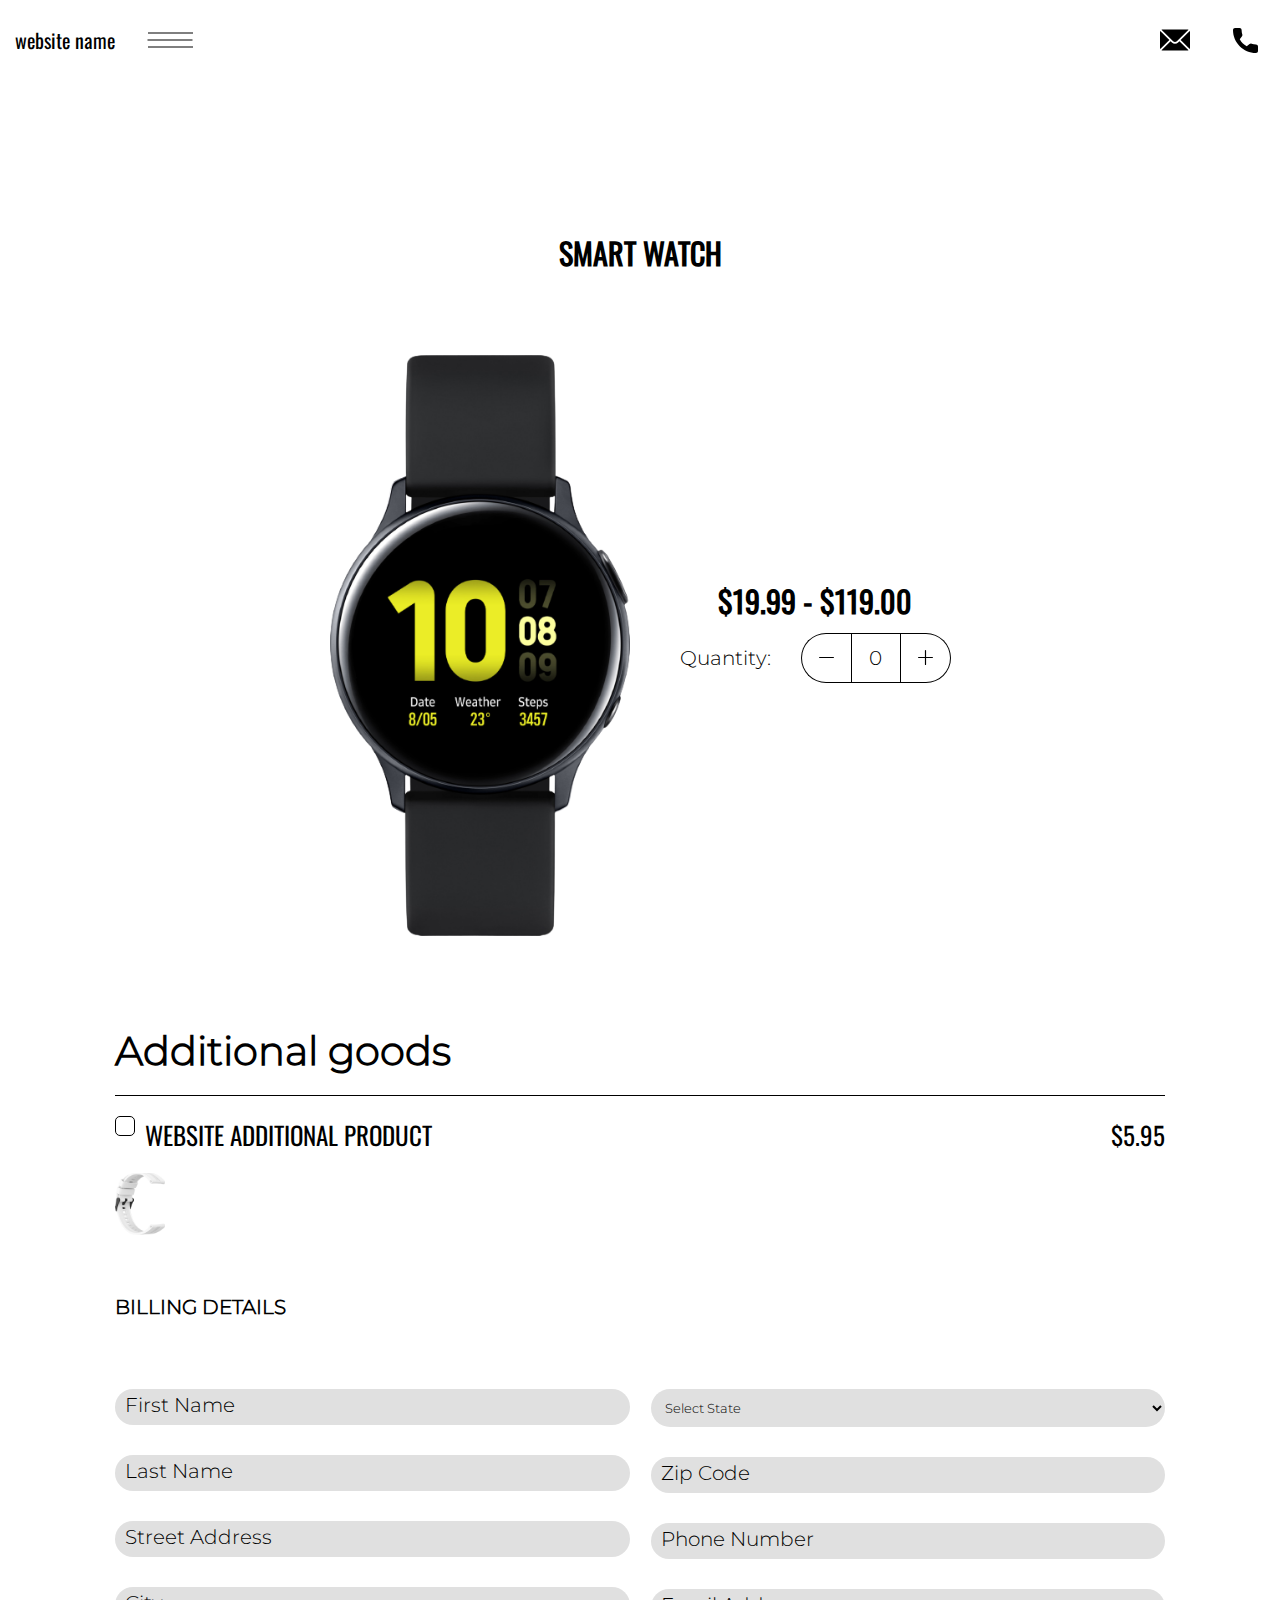
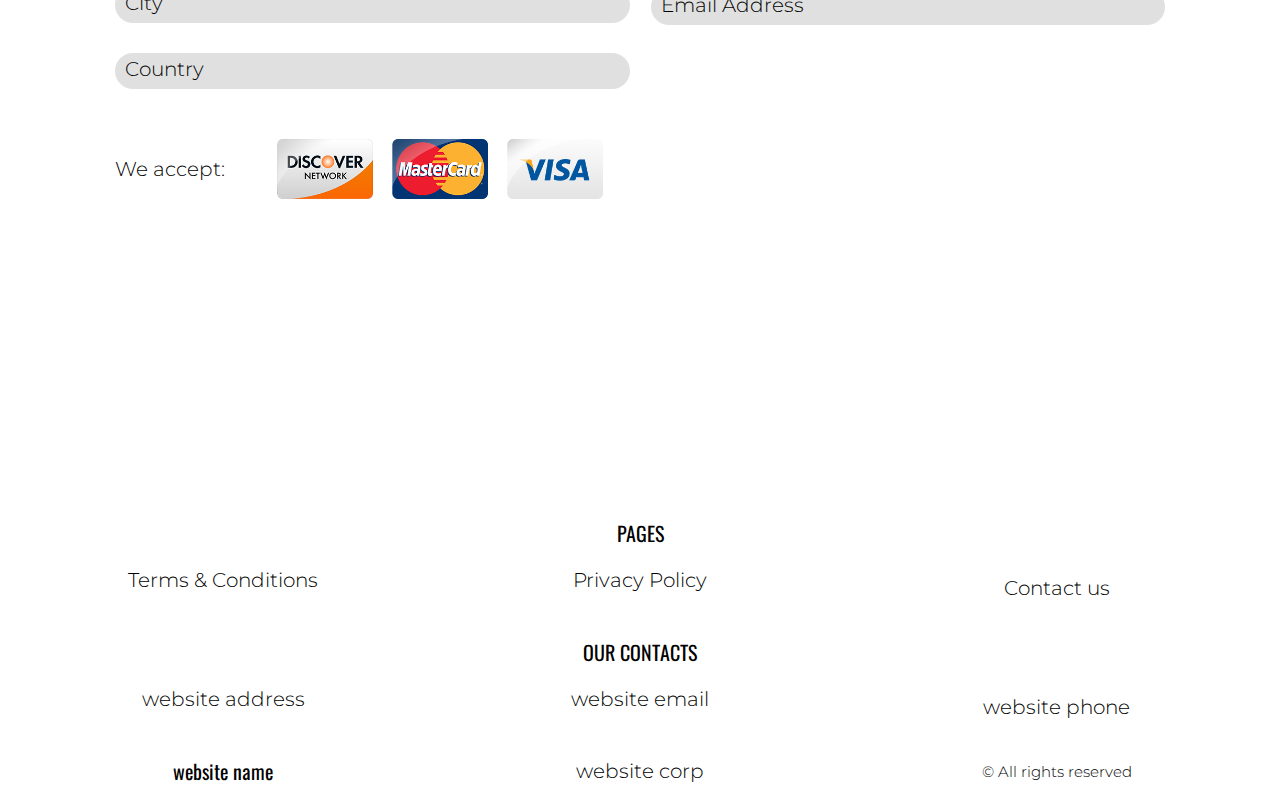
<file: buy.html>
<!DOCTYPE html>
<html lang="en">

<head>
    <meta charset="UTF-8">
    <meta http-equiv="X-UA-Compatible" content="IE=edge">
    <meta name="viewport" content="width=device-width, initial-scale=1.0">
    <link rel="stylesheet" href="./css/style.css">
    <title>(site_name)</title>
</head>

<body>

    <div class="header__wrapper">
        <div class="container">
    
    
          <header class="header">
            <div class="header__top">
              <div class="header__btn-block">
                <a href="./index.html" class="header__logo logo js_website-name"></a>
                <button class="header__btn js_menu-btn">
                  <span></span>
                </button>
                
              </div>
              <div class="header__social-links-box">
                <a href="" class="social-link social-link-email js_website-email"></a>
                <a href="" class="social-link social-link-phone js_website-phone"></a>
              </div>
    
              <nav class="nav js_menu">
              
                
             
                <ul class="nav__list">
                  <li class="nav__item">
                    <a href="./contact.html" class="nav__link">Contact us</a>
                  </li>
                  <li class="nav__item">
                    <a href="./terms.html" class="nav__link">Terms & Conditions</a>
                  </li>
                  <li class="nav__item">
                    <a href="./policy.html" class="nav__link">Privacy Policy</a>
                  </li>
                </ul>
              </nav>
    
            </div>
    
          </header>
    
        </div>
      </div>
    <main class="main">
        <div class="container">
        
                <section class="buy">
                    <h1 class="sub-title">Smart Watch</h1>
                    <div class="buy__flex">
                        <img src="./img/sm2.png" class="buy__img" />
                        <div class="buy__text-block">
                            <h2 class="sub-title sub-title--mb"><span style="display: inline-block" class="js_price">$19.99 - $119.00</span></h2>
                            <div id="quantity" class="quantity">
                                <label class="quantity_label">Quantity:
                                    <div class="quantity_label-box">
                                        <div class="quantity_label-btn quantity_label-prev js_quantity_prev">
                                            <svg class="buy__icon" xmlns="http://www.w3.org/2000/svg"
                                                xmlns:xlink="http://www.w3.org/1999/xlink" x="0px" y="0px"
                                                viewBox="0 0 512 512" style="enable-background:new 0 0 512 512;"
                                                xml:space="preserve">
                                                <g>
                                                    <g>
                                                        <path
                                                            d="M492,236H20c-11.046,0-20,8.954-20,20c0,11.046,8.954,20,20,20h472c11.046,0,20-8.954,20-20S503.046,236,492,236z" />
                                                    </g>
                                                </g>
                                            </svg>
                                        </div>
                                        <input type="number" min="0" size="3" maxlength="3"
                                            class="quantity__input js_quantity" value="0" data-line-id="1" max="10" readonly>
                                        <div class="quantity_label-btn quantity_label-next js_quantity_next">
                                            <svg class="buy__icon" xmlns="http://www.w3.org/2000/svg"
                                                xmlns:xlink="http://www.w3.org/1999/xlink" x="0px" y="0px"
                                                viewBox="0 0 512 512" style="enable-background:new 0 0 512 512;"
                                                xml:space="preserve">
                                                <g>
                                                    <g>
                                                        <path
                                                            d="M492,236H276V20c0-11.046-8.954-20-20-20c-11.046,0-20,8.954-20,20v216H20c-11.046,0-20,8.954-20,20s8.954,20,20,20h216
                                                            v216c0,11.046,8.954,20,20,20s20-8.954,20-20V276h216c11.046,0,20-8.954,20-20C512,244.954,503.046,236,492,236z" />
                                                    </g>
                                                </g>
                                            </svg>
                                        </div>
                                    </div>
                                </label>
                            </div>
                        </div>
                    </div>
       
                    <div class="main-form__wrapper">
                        <div class="form__wrapper ">
                            <div class="form">
                            
    
                                <div>
                                    <h3 class="form__title">Additional goods</h3>
                                    <div class="case-block">
                                        <div class="checkbox__label-wrap">
                                            <div>
                                                <input class="checkbox js_additional" type="checkbox"
                                                    id="additional__checkbox" />
                                                <label class="checkbox__label" for="additional__checkbox"><span
                                                        class="bold"><span class="js_website-add"></span></span></label>
                                            </div>
                                            <div class="label-block">
                                                <span class="bold">$5.95</span>
                                            </div>
                                        </div>
                                        <img src="./img/sm.png" alt="silicone case" class="silicone_case_img" />
                                    </div>
                                </div>
                            </div>
                        </div>
    
    
                        <form class="order-form js_form" id="order_form">
                            <h3 class="form__subtitle">Billing Details</h3>
                            <div class="fl-form">
                                <div class="form_group-flex">
                                    <div class="form-group_block">
                                        <div class="form-group">
                                            <label class="js_label">
                                                <input type="text" class="form-control js_input" data-role="required" name="first_name" placeholder="First Name">
                                            </label>
                                        </div>
    
                                        <div class="form-group">
                                            <label class="js_label">
                                                <input type="text" class="form-control js_input" data-role="required" name="last_name" placeholder="Last Name">
                                            </label>
                                        </div>
    
    
                                        <div class="form-group">
                                            <label class="js_label">
                                                <input type="text" class="form-control js_input" data-role="address" name="address" placeholder="Street Address">
                                            </label>
                                        </div>
                                        <div class="form-group">
                                            <label class="js_label">
                                                <input type="text" class="form-control js_input" data-role="city" name="city" placeholder="City">
                                            </label>
                                        </div>
                                        <div class="form-group">
                                            <label class="js_label">
                                                <input type="text" class="form-control js_input" data-role="country" name="country" placeholder="Country">
                                            </label>
                                        </div>
                                    </div>
                                    <div class="form-group_block">
                                        <div class="form-group">
                                            <label class="js_label">
    
                                            <select name="state" class="form-control js_select js_input">
                                                <option selected="" disabled="">Select State</option>
                                                <option value="AL">Alabama</option>
                                                <option value="AK">Alaska</option>
                                                <option value="AZ">Arizona</option>
                                                <option value="AR">Arkansas</option>
                                                <option value="CA">California</option>
                                                <option value="CO">Colorado</option>
                                                <option value="CT">Connecticut</option>
                                                <option value="DE">Delaware</option>
                                                <option value="DC">District Of Columbia</option>
                                                <option value="FL">Florida</option>
                                                <option value="GA">Georgia</option>
                                                <option value="HI">Hawaii</option>
                                                <option value="ID">Idaho</option>
                                                <option value="IL">Illinois</option>
                                                <option value="IN">Indiana</option>
                                                <option value="IA">Iowa</option>
                                                <option value="KS">Kansas</option>
                                                <option value="KY">Kentucky</option>
                                                <option value="LA">Louisiana</option>
                                                <option value="ME">Maine</option>
                                                <option value="MD">Maryland</option>
                                                <option value="MA">Massachusetts</option>
                                                <option value="MI">Michigan</option>
                                                <option value="MN">Minnesota</option>
                                                <option value="MS">Mississippi</option>
                                                <option value="MO">Missouri</option>
                                                <option value="MT">Montana</option>
                                                <option value="NE">Nebraska</option>
                                                <option value="NV">Nevada</option>
                                                <option value="NH">New Hampshire</option>
                                                <option value="NJ">New Jersey</option>
                                                <option value="NM">New Mexico</option>
                                                <option value="NY">New York</option>
                                                <option value="NC">North Carolina</option>
                                                <option value="ND">North Dakota</option>
                                                <option value="OH">Ohio</option>
                                                <option value="OK">Oklahoma</option>
                                                <option value="OR">Oregon</option>
                                                <option value="PA">Pennsylvania</option>
                                                <option value="RI">Rhode Island</option>
                                                <option value="SC">South Carolina</option>
                                                <option value="SD">South Dakota</option>
                                                <option value="TN">Tennessee</option>
                                                <option value="TX">Texas</option>
                                                <option value="UT">Utah</option>
                                                <option value="VT">Vermont</option>
                                                <option value="VA">Virginia</option>
                                                <option value="WA">Washington</option>
                                                <option value="WV">West Virginia</option>
                                                <option value="WI">Wisconsin</option>
                                                <option value="WY">Wyoming</option>
                                            </select>
                                        </label>
                                        </div>
                                        <div class="form-group">
                                            <label class="js_label">
                                                <input type="number" class="form-control js_input js_input-limit"  data-limit="5" data-role="zip" name="zip" placeholder="Zip Code">
                                            </label>
                                        </div>
                                        <div class="form-group">
                                            <label class="js_label">
                                                <input type="number" class="form-control js_input js_input-limit" data-limit="10" data-role="phone" name="phone" placeholder="Phone Number">
                                            </label>
                                        </div>
                                        <div class="form-group">
                                            <label class="js_label">
                                                <input type="email" class="form-control js_input" data-role="email" name="email" placeholder="Email Address">
                                            </label>
                                        </div>
                                    </div>
                                </div>
                                <div class="accept__box">
                                    <p class="text">We accept:</p>
                                    <ul class="accept__list">
                                      <li class="accept__item">
                                        <img src="./img/discover.png" alt="" class="accept__img">
                                      </li>
                                      <li class="accept__item">
                                        <img src="./img/mastercard.png" alt="" class="accept__img">
                                      </li>
                                      <li class="accept__item">
                                        <img src="./img/visa.png" alt="" class="accept__img">
                                      </li>
                                    </ul>
                                  </div>
                            </div>
                            <div class="form-btn js_form-btn">
                                <div class="form__title-box js_form__title-box">
                                    <p class="bold">Item</p>
                                    <p class="bold">Amount</p>
                                </div>
                                <div class="label-block total js_total">
                                    <span id="chosen" class="bold">
                                        <span class="js_bottom-quantity"></span>
                                        <span>cream</span>
                                    </span>
                                    <span id="chosen_price" class="bold">$0.00</span>
    
                                </div>
                                <div id="silicone_case" class="label-block form-pd">
                                 
                                        <span class="text text-up bold js_website-add"></span>
                                        <span class="bold">$5.95</span>
                                 
                                </div>
                                <div id="total_block" class="label-block form-pd js_total_1">
                                   
                                        <span class="bold"> Total</span>
                                        <span id="total_1" class="bold">$0.00</span>
                             
                                </div>
                                <br>
                                <br>
                                <div class="bottom-bottom-block js_bottom-bottom-block">
                                    <div id="terms">
                                        <input type="checkbox" name="terms_text" id="terms_text" class="checkbox">
                                        <label for="terms_text" class="checkbox__label">
                                            <div class="rules">
                                                By placing an order with us, you agree to our full <a class="link"
                                                    href="./terms.html">Terms And Conditions</a> &
                                                <a class="link" href="./policy.html">Privacy Policy</a>, which
                                                explain that you will be
                                                charged <span id="terms_price">$0.00</span><span id="express_terms"> +
                                                    $5.95 <span class="js_website-add"></span></span> = <span id="total_2">
                                                    $0.00 </span><span id="handling">
                                                        (No Shipping and handling costs. Your order will be shipped in 3-5 days via USPS)</span>. To cancel your order, please call our
                                                Customer
                                                Service to free number at <a href="" class="link js_website-phone"></a> or email us at
                                                <a href="" class="link js_website-email"></a>.
                                                You will see a charge from
                                                <span class="js_website-desc"></span>
                                                on your bank statement.
                                            </div>
                                        </label>
                                    </div>
                                    <br />
    
                                    <button type="submit" id="place_order" class="btn js_form-submit-btn"><span>Place order</span></button>
                                </div>
                            </div>
    
    
                        </form>
                    </div>
                </section>
    
        </div>
    </main>
    <div class="footer__wrapper">
        <div class="footer__sub-wrapper">
          <div class="container">
            <footer class="footer">
              <div class="footer__top">
      
                <div class="footer__block">
                  <p class="footer__title">Pages</p>
                  <ul class="footer__list">
                    <li class="footer__item">
                      <a href="./terms.html" class="footer__link">Terms & Conditions</a>
                    </li>
                    <li class="footer__item">
                      <a href="./policy.html" class="footer__link">Privacy Policy</a>
                    </li>
                    <li class="footer__item">
                      <a href="./contact.html" class="footer__link">Contact us</a>
                    </li>
                   
                    
                  </ul>
                </div>
    
                <div class="footer__block">
                  <p class="footer__title">Our Contacts</p>
                  <ul class="footer__list">
                    <li class="footer__item">
                      <span class="text text--mb js_website-address"></span>
                    </li>
                    <li class="footer__item">
                      <a href="" class="footer__link js_website-email"></a>
                    </li>
                    <li class="footer__item">
                      <a href="" class="footer__link js_website-phone"></a>
                    </li>
                  </ul>
                </div>
                <div class="footer__block footer__block--right">
                    <a href="./index.html" class="footer__logo logo js_website-name"></a>
                    <p class="text text--mb js_website-corp"></p>
                    <span class="footer__span">© All rights reserved</span>
               
                 
               
                </div>
      
              </div>
            
            </footer>
          </div>
        </div>
      
      </div>

    <script src="./js/menu.js"></script>
    <script src="./js/buy.js"></script>
    <script src="./js/website-data.js"></script>



    <script type="module" src="./js/validation/cards.js"></script>
    <script type="module" src="./js/validation/creditcard.js"></script>
    <script type="module" src="./js/validation/validation.js"></script>
</body>

</html>
</file>
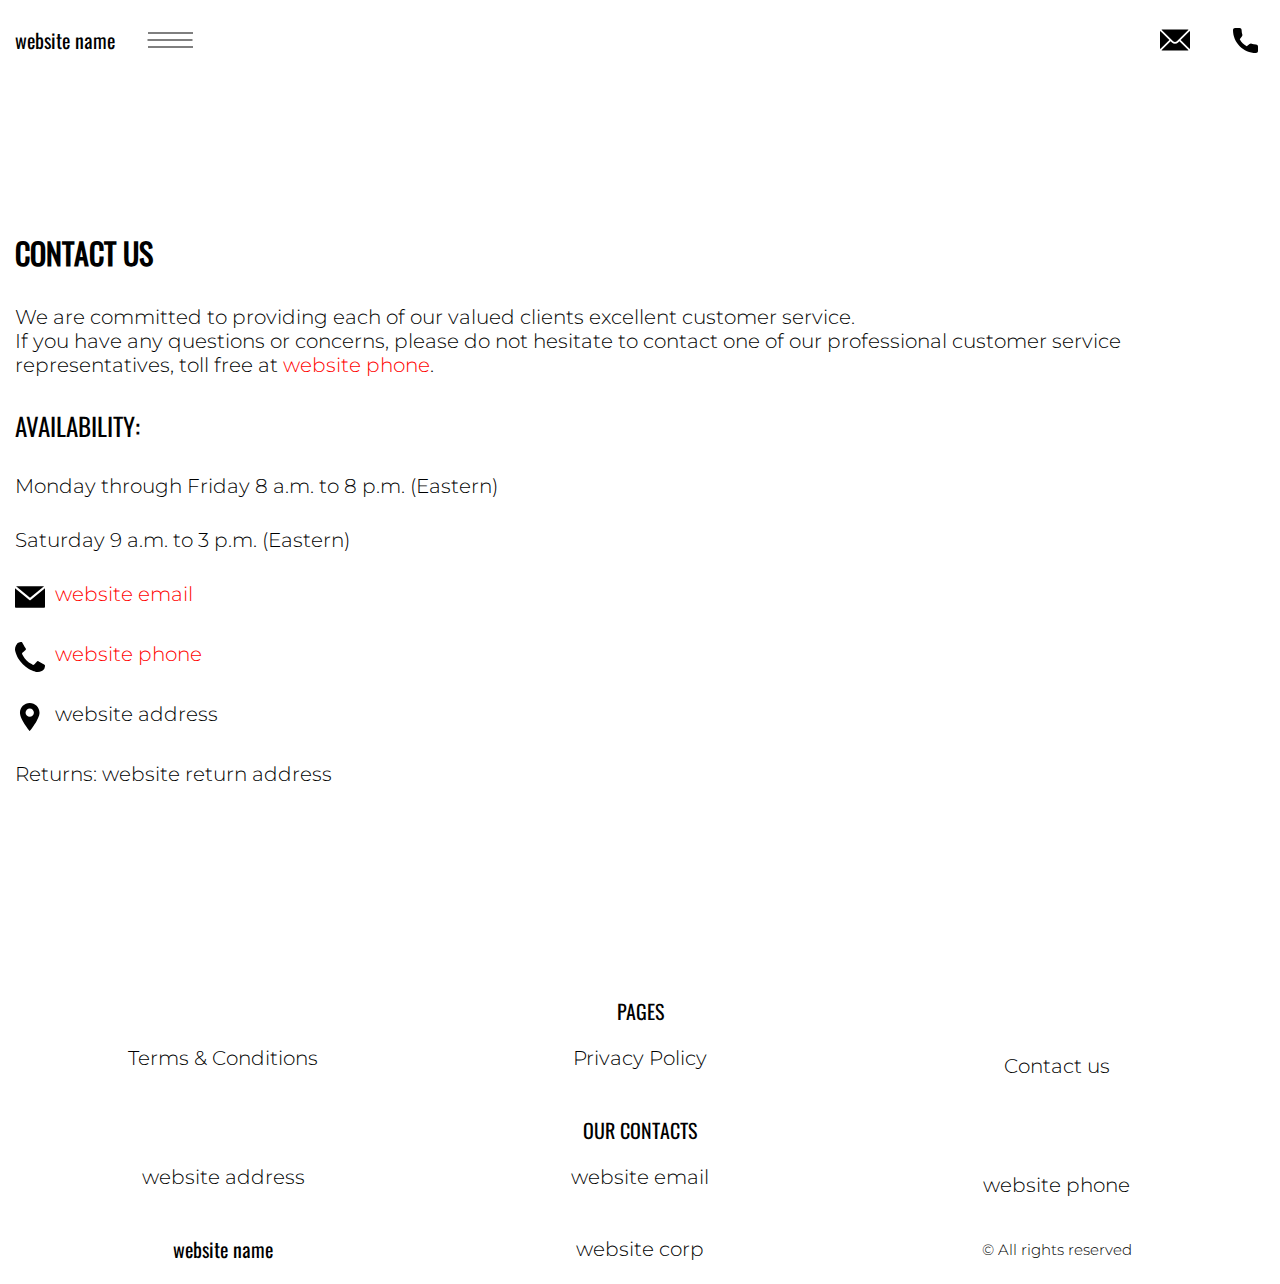
<file: contact.html>
<!DOCTYPE html>
<html lang="en">

<head>
    <meta charset="UTF-8">
    <meta http-equiv="X-UA-Compatible" content="IE=edge">
    <meta name="viewport" content="width=device-width, initial-scale=1.0">
    <link rel="stylesheet" href="./css/style.css">
    <title>(site_name)</title>
</head>

<body>
  <div class="header__wrapper">
    <div class="container">


      <header class="header">
        <div class="header__top">
          <div class="header__btn-block">
            <a href="./index.html" class="header__logo logo js_website-name"></a>
            <button class="header__btn js_menu-btn">
              <span></span>
            </button>
            
          </div>
          <div class="header__social-links-box">
            <a href="" class="social-link social-link-email js_website-email"></a>
            <a href="" class="social-link social-link-phone js_website-phone"></a>
          </div>

          <nav class="nav js_menu">
          
            
         
            <ul class="nav__list">
              <li class="nav__item">
                <a href="./contact.html" class="nav__link">Contact us</a>
              </li>
              <li class="nav__item">
                <a href="./terms.html" class="nav__link">Terms & Conditions</a>
              </li>
              <li class="nav__item">
                <a href="./policy.html" class="nav__link">Privacy Policy</a>
              </li>
            </ul>
          </nav>

        </div>

      </header>

    </div>
  </div>

    <main class="main">
        <div class="container">
            <section class="text-section">
           
                <h1 class="sub-title">Contact us</h1>
                <p class="text">We are committed to providing each of our valued clients excellent customer
                    service. <br>If you have any questions or concerns, please do not hesitate to contact one of our
                    professional customer service representatives, toll free at <a href="" class="link js_website-phone"></a>.</p>
                <p class="text"><span class="bold">Availability:</span> </p>
                <p class="text">Monday through Friday 8 a.m. to 8 p.m. (Eastern)</p>
                <p class="text">Saturday 9 a.m. to 3 p.m. (Eastern)</p>
  
                    <p class="text contact__text">
                        <svg class="contact__icon"  xmlns="http://www.w3.org/2000/svg"
                        xmlns:xlink="http://www.w3.org/1999/xlink" x="0px" y="0px" viewBox="0 0 477.867 477.867"
                        style="enable-background:new 0 0 477.867 477.867;" xml:space="preserve">
                        <g>
                            <g>
                                <path
                                    d="M460.8,68.267H17.067l221.867,182.75L463.309,68.779C462.488,68.539,461.649,68.368,460.8,68.267z" />
                            </g>
                        </g>
                        <g>
                            <g>
                                <path d="M249.702,286.31c-6.288,5.149-15.335,5.149-21.623,0L0,98.406v294.127c0,9.426,7.641,17.067,17.067,17.067H460.8
			                        c9.426,0,17.067-7.641,17.067-17.067V100.932L249.702,286.31z" />
                            </g>
                        </g>
                    </svg>
                        <a class="link js_website-email" target="_blank" href=""></a>
                    </p>
                   

                    <p class="text contact__text">
                        <svg class="contact__icon" 
                        xmlns="http://www.w3.org/2000/svg" xmlns:xlink="http://www.w3.org/1999/xlink" x="0px"
                        y="0px" viewBox="0 0 401.998 401.998"
                        style="enable-background:new 0 0 401.998 401.998;" xml:space="preserve">
                        <g>
                            <path
                                d="M401.129,311.475c-1.137-3.426-8.371-8.473-21.697-15.129c-3.61-2.098-8.754-4.949-15.41-8.566
                                    c-6.662-3.617-12.709-6.95-18.13-9.996c-5.432-3.045-10.521-5.995-15.276-8.846c-0.76-0.571-3.139-2.234-7.136-5
                                    c-4.001-2.758-7.375-4.805-10.14-6.14c-2.759-1.327-5.473-1.995-8.138-1.995c-3.806,0-8.56,2.714-14.268,8.135
                                    c-5.708,5.428-10.944,11.324-15.7,17.706c-4.757,6.379-9.802,12.275-15.126,17.7c-5.332,5.427-9.713,8.138-13.135,8.138
                                    c-1.718,0-3.86-0.479-6.427-1.424c-2.566-0.951-4.518-1.766-5.858-2.423c-1.328-0.671-3.607-1.999-6.845-4.004
                                    c-3.244-1.999-5.048-3.094-5.428-3.285c-26.075-14.469-48.438-31.029-67.093-49.676c-18.649-18.658-35.211-41.019-49.676-67.097
                                    c-0.19-0.381-1.287-2.19-3.284-5.424c-2-3.237-3.333-5.518-3.999-6.854c-0.666-1.331-1.475-3.283-2.425-5.852
                                    s-1.427-4.709-1.427-6.424c0-3.424,2.713-7.804,8.138-13.134c5.424-5.327,11.326-10.373,17.7-15.128
                                    c6.379-4.755,12.275-9.991,17.701-15.699c5.424-5.711,8.136-10.467,8.136-14.273c0-2.663-0.666-5.378-1.997-8.137
                                    c-1.332-2.765-3.378-6.139-6.139-10.138c-2.762-3.997-4.427-6.374-4.999-7.139c-2.852-4.755-5.799-9.846-8.848-15.271
                                    c-3.049-5.424-6.377-11.47-9.995-18.131c-3.615-6.658-6.468-11.799-8.564-15.415C98.986,9.233,93.943,1.997,90.516,0.859
                                    C89.183,0.288,87.183,0,84.521,0c-5.142,0-11.85,0.95-20.129,2.856c-8.282,1.903-14.799,3.899-19.558,5.996
                                    c-9.517,3.995-19.604,15.605-30.264,34.826C4.863,61.566,0.01,79.271,0.01,96.78c0,5.135,0.333,10.131,0.999,14.989
                                    c0.666,4.853,1.856,10.326,3.571,16.418c1.712,6.09,3.093,10.614,4.137,13.56c1.045,2.948,2.996,8.229,5.852,15.845
                                    c2.852,7.614,4.567,12.275,5.138,13.988c6.661,18.654,14.56,35.307,23.695,49.964c15.03,24.362,35.541,49.539,61.521,75.521
                                    c25.981,25.98,51.153,46.49,75.517,61.526c14.655,9.134,31.314,17.032,49.965,23.698c1.714,0.568,6.375,2.279,13.986,5.141
                                    c7.614,2.854,12.897,4.805,15.845,5.852c2.949,1.048,7.474,2.43,13.559,4.145c6.098,1.715,11.566,2.905,16.419,3.576
                                    c4.856,0.657,9.853,0.996,14.989,0.996c17.508,0,35.214-4.856,53.105-14.562c19.219-10.656,30.826-20.745,34.823-30.269
                                    c2.102-4.754,4.093-11.273,5.996-19.555c1.909-8.278,2.857-14.985,2.857-20.126C401.99,314.814,401.703,312.819,401.129,311.475z" />
                        </g>
                    </svg>
                        <a href="" class="link js_website-phone"></a>
                    </p>


                <p class="text contact__text">
                    <svg class="contact__icon" viewBox="-119 -21 682 682.66669"
                    xmlns="http://www.w3.org/2000/svg">
                   <path
                       d="m216.210938 0c-122.664063 0-222.460938 99.796875-222.460938 222.460938 0 154.175781 222.679688 417.539062 222.679688 417.539062s222.242187-270.945312 222.242187-417.539062c0-122.664063-99.792969-222.460938-222.460937-222.460938zm67.121093 287.597656c-18.507812 18.503906-42.8125 27.757813-67.121093 27.757813-24.304688 0-48.617188-9.253907-67.117188-27.757813-37.011719-37.007812-37.011719-97.226562 0-134.238281 17.921875-17.929687 41.761719-27.804687 67.117188-27.804687 25.355468 0 49.191406 9.878906 67.121093 27.804687 37.011719 37.011719 37.011719 97.230469 0 134.238281zm0 0" />
               </svg>
              
                    <span class="js_website-address"></span>
                </p>
                <p class="text">Returns: <span class="js_website-return-address"></span></p>
           
        </section>
        </div>
    </main>

    <div class="footer__wrapper">
      <div class="footer__sub-wrapper">
        <div class="container">
          <footer class="footer">
            <div class="footer__top">
    
              <div class="footer__block">
                <p class="footer__title">Pages</p>
                <ul class="footer__list">
                  <li class="footer__item">
                    <a href="./terms.html" class="footer__link">Terms & Conditions</a>
                  </li>
                  <li class="footer__item">
                    <a href="./policy.html" class="footer__link">Privacy Policy</a>
                  </li>
                  <li class="footer__item">
                    <a href="./contact.html" class="footer__link">Contact us</a>
                  </li>
                 
                  
                </ul>
              </div>
  
              <div class="footer__block">
                <p class="footer__title">Our Contacts</p>
                <ul class="footer__list">
                  <li class="footer__item">
                    <span class="text text--mb js_website-address"></span>
                  </li>
                  <li class="footer__item">
                    <a href="" class="footer__link js_website-email"></a>
                  </li>
                  <li class="footer__item">
                    <a href="" class="footer__link js_website-phone"></a>
                  </li>
                </ul>
              </div>
              <div class="footer__block footer__block--right">
                  <a href="./index.html" class="footer__logo logo js_website-name"></a>
                  <p class="text text--mb js_website-corp"></p>
                  <span class="footer__span">© All rights reserved</span>
             
               
             
              </div>
    
            </div>
          
          </footer>
        </div>
      </div>
    
    </div>
    <script src="./js/menu.js"></script>
    <script src="./js/website-data.js"></script>
</body>

</html>
</file>
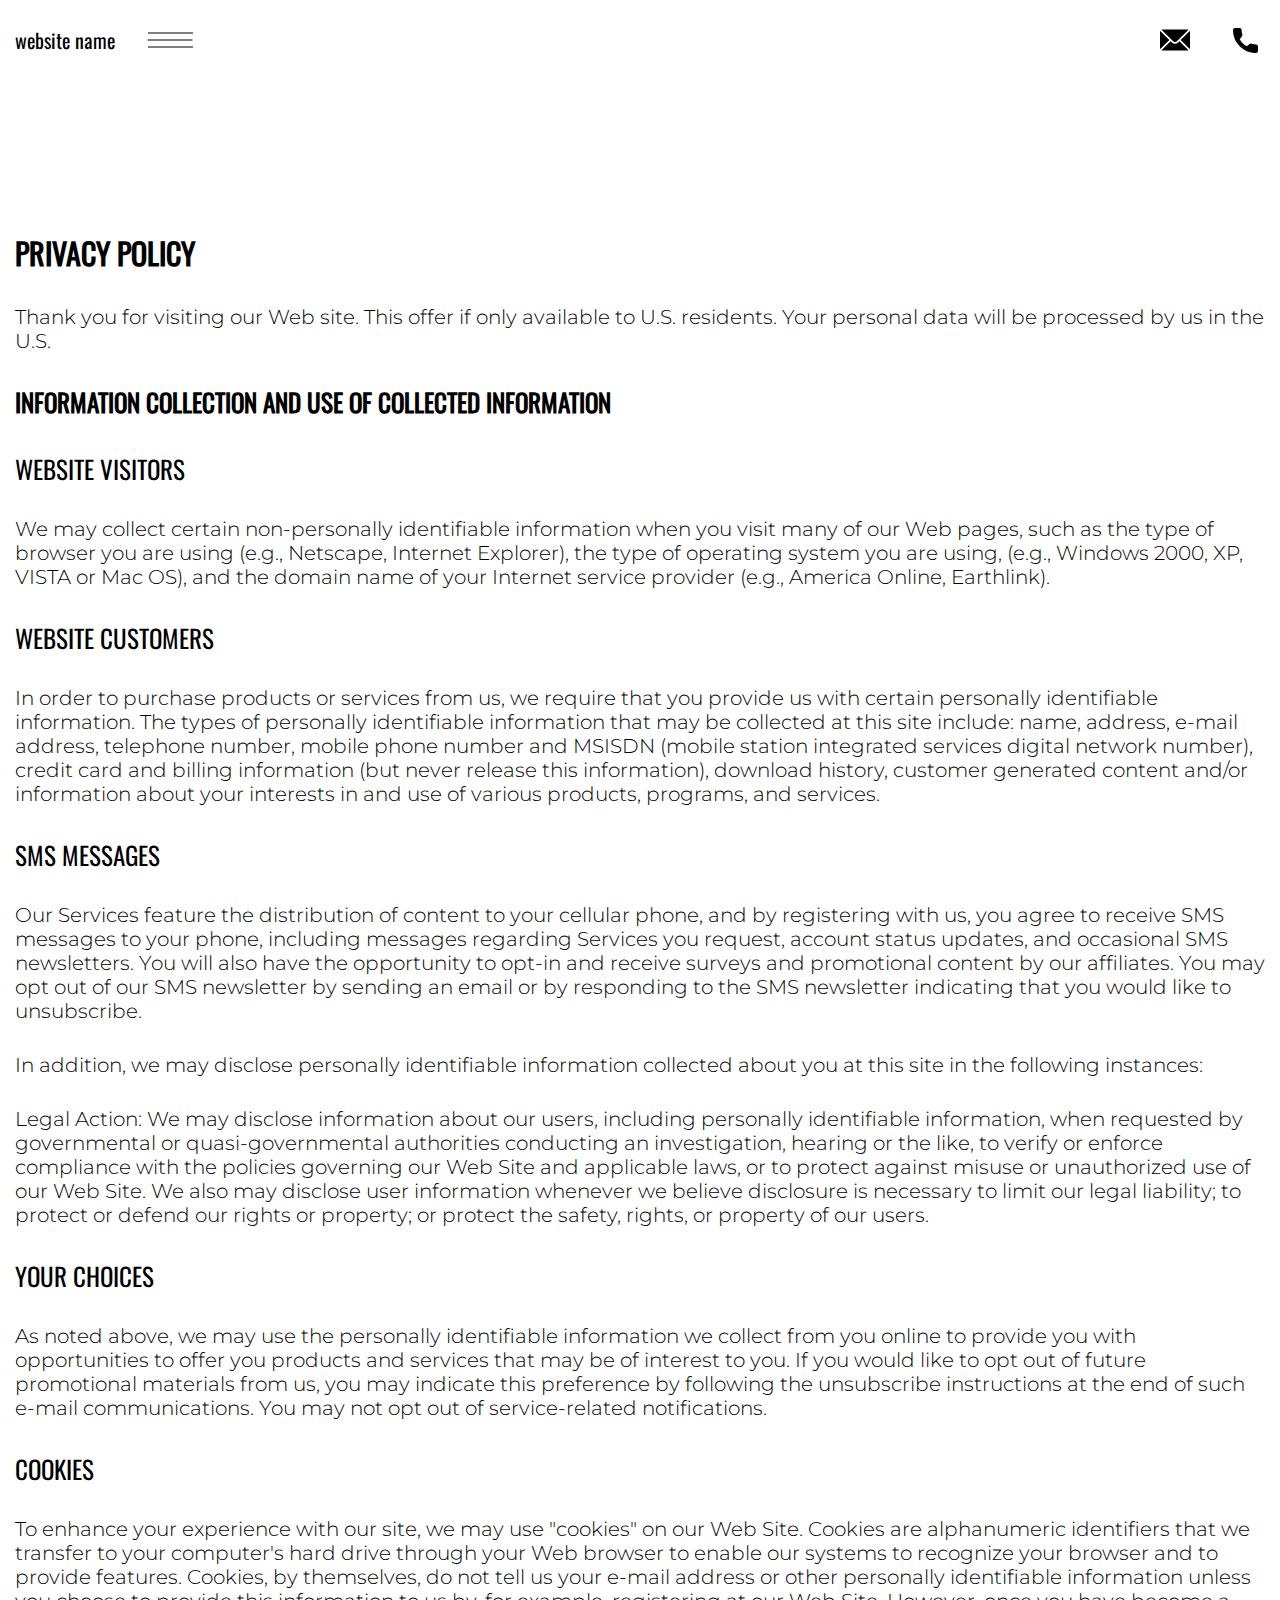
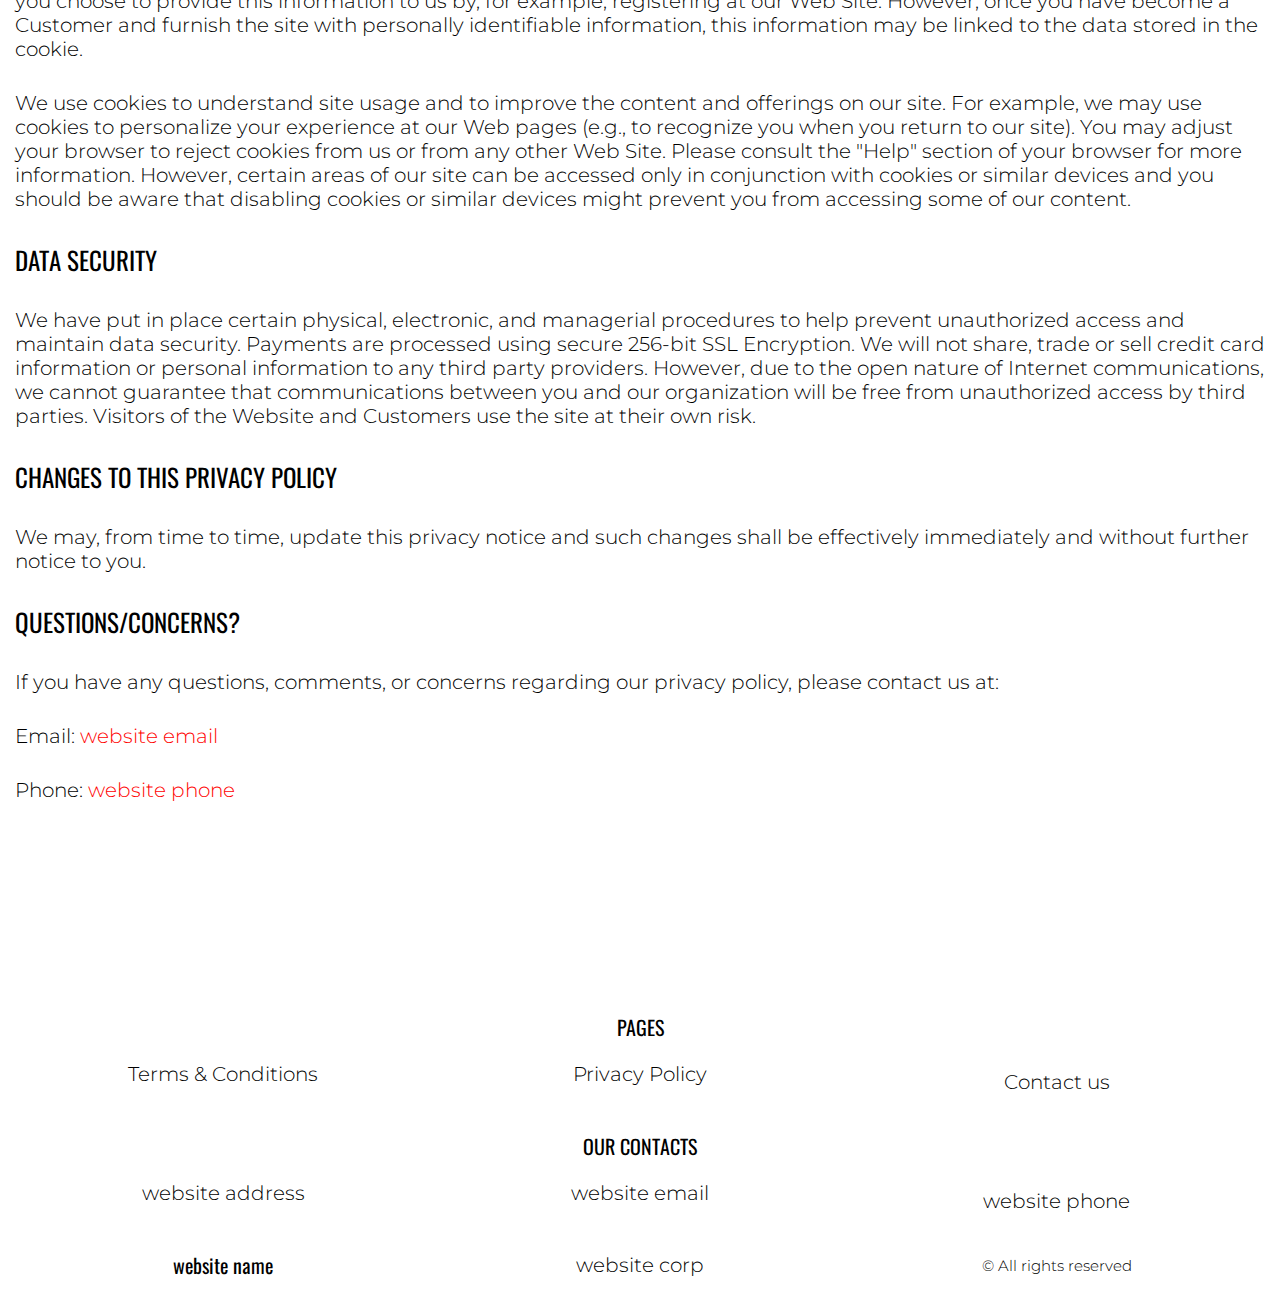
<file: policy.html>
<!DOCTYPE html>
<html lang="en">

<head>
    <meta charset="UTF-8">
    <meta http-equiv="X-UA-Compatible" content="IE=edge">
    <meta name="viewport" content="width=device-width, initial-scale=1.0">
    <link rel="stylesheet" href="./css/style.css">
    <title>(site_name)</title>
</head>

<body>

  <div class="header__wrapper">
    <div class="container">


      <header class="header">
        <div class="header__top">
          <div class="header__btn-block">
            <a href="./index.html" class="header__logo logo js_website-name"></a>
            <button class="header__btn js_menu-btn">
              <span></span>
            </button>
            
          </div>
          <div class="header__social-links-box">
            <a href="" class="social-link social-link-email js_website-email"></a>
            <a href="" class="social-link social-link-phone js_website-phone"></a>
          </div>

          <nav class="nav js_menu">
          
            
         
            <ul class="nav__list">
              <li class="nav__item">
                <a href="./contact.html" class="nav__link">Contact us</a>
              </li>
              <li class="nav__item">
                <a href="./terms.html" class="nav__link">Terms & Conditions</a>
              </li>
              <li class="nav__item">
                <a href="./policy.html" class="nav__link">Privacy Policy</a>
              </li>
            </ul>
          </nav>

        </div>

      </header>

    </div>
  </div>
  <main class="main">
    <div class="text-section__wrapper">
    
      <section class="text-section">
        <div class="container">
          <h1 class="sub-title">Privacy policy</h1>
          <p class="text">
            Thank you for visiting our Web site. This offer if only available to
            U.S. residents. Your personal data will be processed by us in the
            U.S.
          </p>
          <h2 class="text bold">
            Information Collection and Use of Collected Information
          </h2>
          <p class="text bold">Website Visitors</p>
          <p class="text">
            We may collect certain non-personally identifiable information when
            you visit many of our Web pages, such as the type of browser you are
            using (e.g., Netscape, Internet Explorer), the type of operating
            system you are using, (e.g., Windows 2000, XP, VISTA or Mac OS), and
            the domain name of your Internet service provider (e.g., America
            Online, Earthlink).
          </p>
          <p class="text bold">Website Customers</p>
          <p class="text">
            In order to purchase products or services from us, we require that
            you provide us with certain personally identifiable information. The
            types of personally identifiable information that may be collected
            at this site include: name, address, e-mail address, telephone
            number, mobile phone number and MSISDN (mobile station integrated
            services digital network number), credit card and billing
            information (but never release this information), download history,
            customer generated content and/or information about your interests
            in and use of various products, programs, and services.
          </p>
          <p class="text bold">SMS Messages</p>
          <p class="text">
            Our Services feature the distribution of content to your cellular
            phone, and by registering with us, you agree to receive SMS messages
            to your phone, including messages regarding Services you request,
            account status updates, and occasional SMS newsletters. You will
            also have the opportunity to opt-in and receive surveys and
            promotional content by our affiliates. You may opt out of our SMS
            newsletter by sending an email or by responding to the SMS
            newsletter indicating that you would like to unsubscribe.
          </p>
          <p class="text">
            In addition, we may disclose personally identifiable information
            collected about you at this site in the following instances:
          </p>
          <p class="text">
            Legal Action: We may disclose information about our users, including
            personally identifiable information, when requested by governmental
            or quasi-governmental authorities conducting an investigation,
            hearing or the like, to verify or enforce compliance with the
            policies governing our Web Site and applicable laws, or to protect
            against misuse or unauthorized use of our Web Site. We also may
            disclose user information whenever we believe disclosure is
            necessary to limit our legal liability; to protect or defend our
            rights or property; or protect the safety, rights, or property of
            our users.
          </p>
          <p class="text bold">Your Choices</p>
          <p class="text">
            As noted above, we may use the personally identifiable information
            we collect from you online to provide you with opportunities to
            offer you products and services that may be of interest to you. If
            you would like to opt out of future promotional materials from us,
            you may indicate this preference by following the unsubscribe
            instructions at the end of such e-mail communications. You may not
            opt out of service-related notifications.
          </p>
          <p class="text bold">Cookies</p>
          <p class="text">
            To enhance your experience with our site, we may use "cookies" on
            our Web Site. Cookies are alphanumeric identifiers that we transfer
            to your computer's hard drive through your Web browser to enable our
            systems to recognize your browser and to provide features. Cookies,
            by themselves, do not tell us your e-mail address or other
            personally identifiable information unless you choose to provide
            this information to us by, for example, registering at our Web Site.
            However, once you have become a Customer and furnish the site with
            personally identifiable information, this information may be linked
            to the data stored in the cookie.
          </p>
          <p class="text">
            We use cookies to understand site usage and to improve the content
            and offerings on our site. For example, we may use cookies to
            personalize your experience at our Web pages (e.g., to recognize you
            when you return to our site). You may adjust your browser to reject
            cookies from us or from any other Web Site. Please consult the
            "Help" section of your browser for more information. However,
            certain areas of our site can be accessed only in conjunction with
            cookies or similar devices and you should be aware that disabling
            cookies or similar devices might prevent you from accessing some of
            our content.
          </p>
          <p class="text bold">Data Security</p>
          <p class="text">
            We have put in place certain physical, electronic, and managerial
            procedures to help prevent unauthorized access and maintain data
            security. Payments are processed using secure 256-bit SSL
            Encryption. We will not share, trade or sell credit card information
            or personal information to any third party providers. However, due
            to the open nature of Internet communications, we cannot guarantee
            that communications between you and our organization will be free
            from unauthorized access by third parties. Visitors of the Website
            and Customers use the site at their own risk.
          </p>
          <p class="text bold">Changes to This Privacy Policy</p>
          <p class="text">
            We may, from time to time, update this privacy notice and such
            changes shall be effectively immediately and without further notice
            to you.
          </p>
          <p class="text bold">Questions/Concerns?</p>
          <p class="text">
            If you have any questions, comments, or concerns regarding our
            privacy policy, please contact us at:</p>
            <p class="text">
              Email:
              <a
                target="_blank"
                class="link js_website-email"
                href=""
                ></a>
            </p>
           
            <p class="text">
              Phone:
              <a class="link js_website-phone" href=""></a>
            </p>
            
          
      </div>
      </section>
    </div>
   </main>

   <div class="footer__wrapper">
    <div class="footer__sub-wrapper">
      <div class="container">
        <footer class="footer">
          <div class="footer__top">
  
            <div class="footer__block">
              <p class="footer__title">Pages</p>
              <ul class="footer__list">
                <li class="footer__item">
                  <a href="./terms.html" class="footer__link">Terms & Conditions</a>
                </li>
                <li class="footer__item">
                  <a href="./policy.html" class="footer__link">Privacy Policy</a>
                </li>
                <li class="footer__item">
                  <a href="./contact.html" class="footer__link">Contact us</a>
                </li>
               
                
              </ul>
            </div>

            <div class="footer__block">
              <p class="footer__title">Our Contacts</p>
              <ul class="footer__list">
                <li class="footer__item">
                  <span class="text text--mb js_website-address"></span>
                </li>
                <li class="footer__item">
                  <a href="" class="footer__link js_website-email"></a>
                </li>
                <li class="footer__item">
                  <a href="" class="footer__link js_website-phone"></a>
                </li>
              </ul>
            </div>
            <div class="footer__block footer__block--right">
                <a href="./index.html" class="footer__logo logo js_website-name"></a>
                <p class="text text--mb js_website-corp"></p>
                <span class="footer__span">© All rights reserved</span>
           
             
           
            </div>
  
          </div>
        
        </footer>
      </div>
    </div>
  
  </div>
    <script src="./js/menu.js"></script>
    <script src="./js/website-data.js"></script>
</body>

</html>
</file>
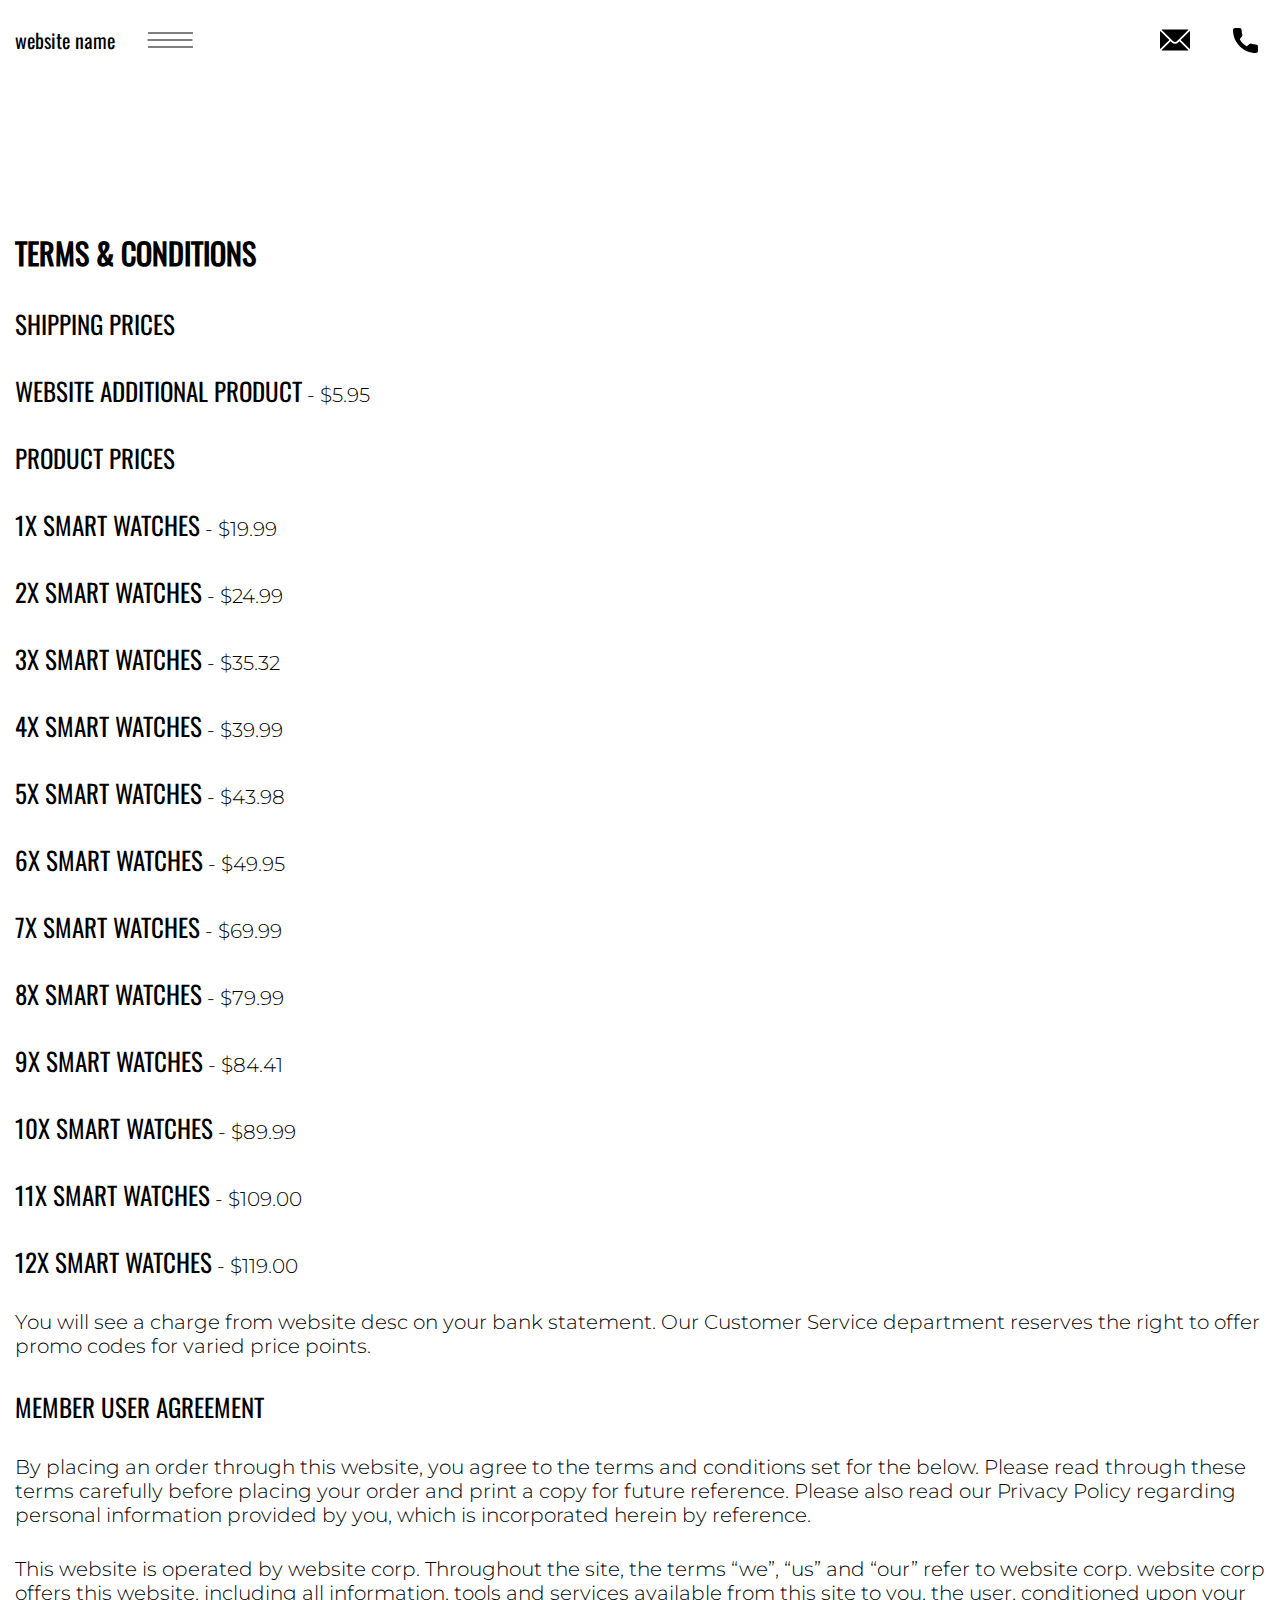
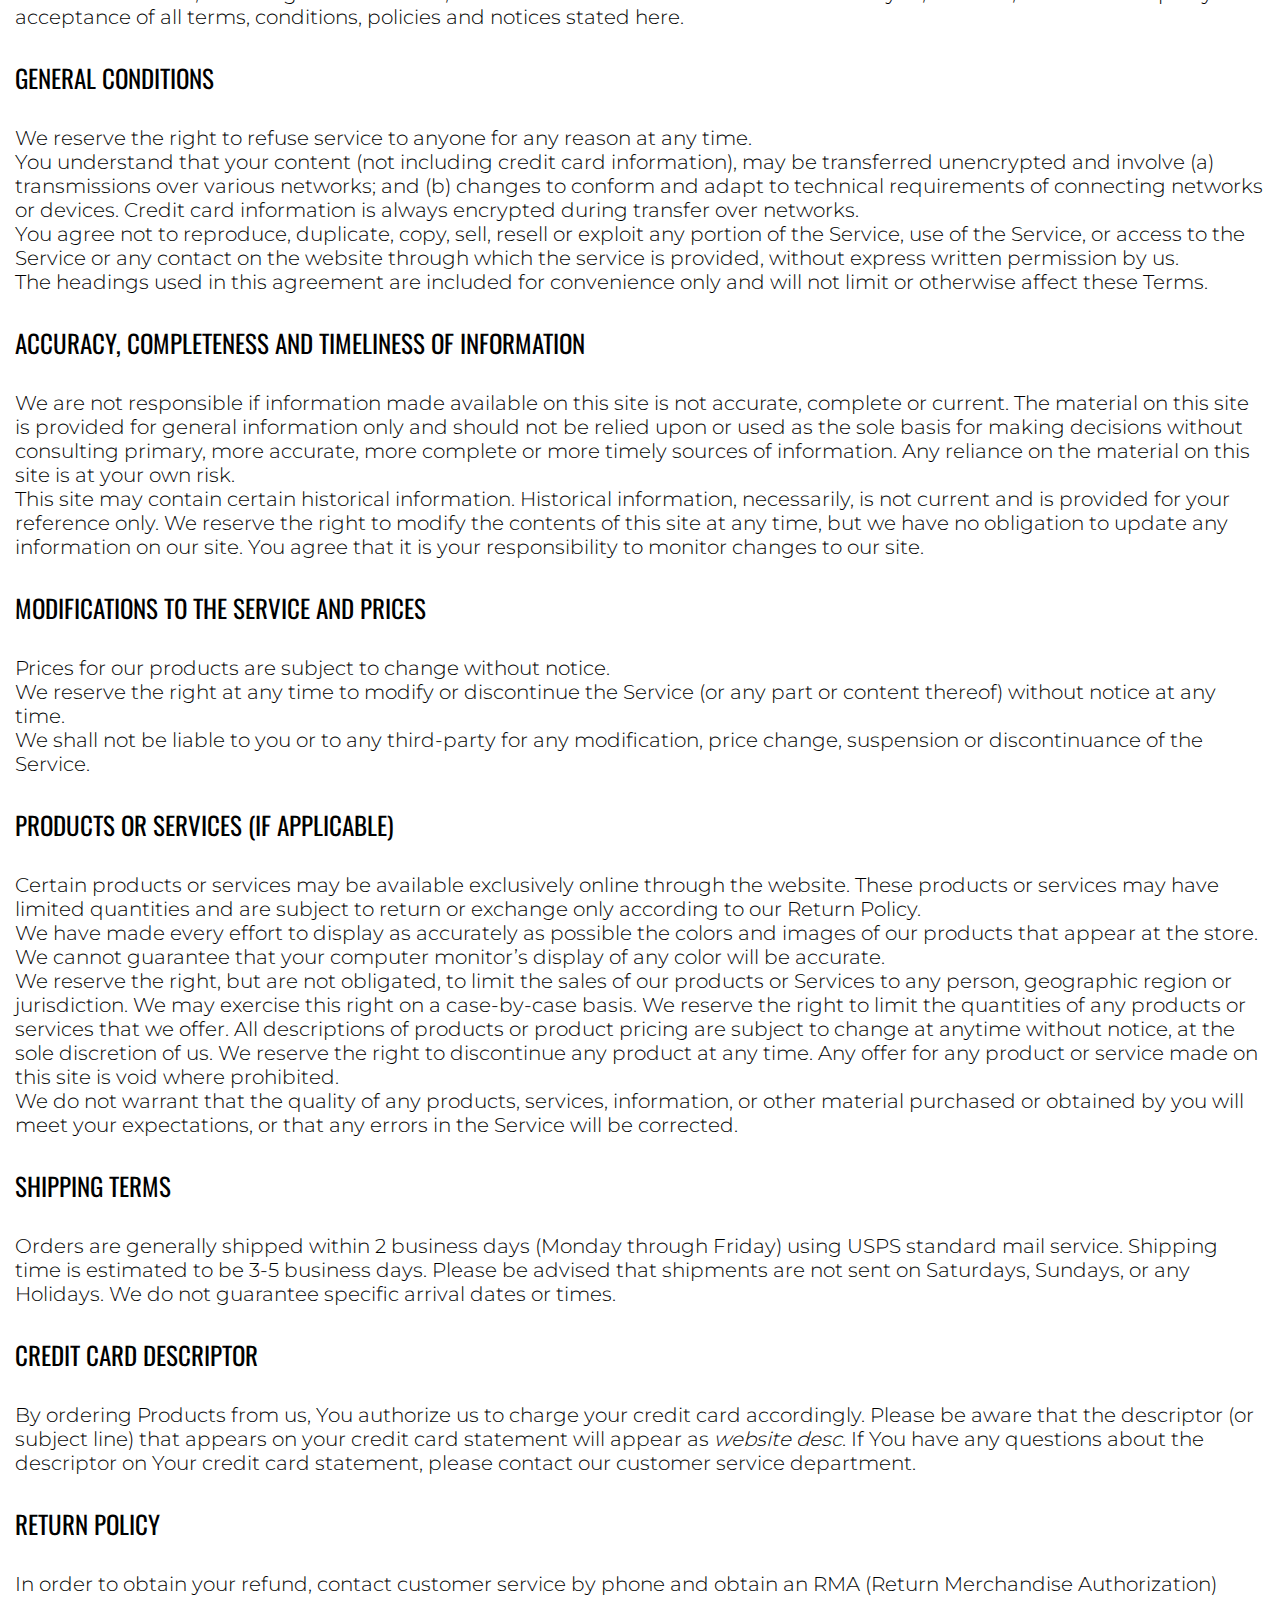
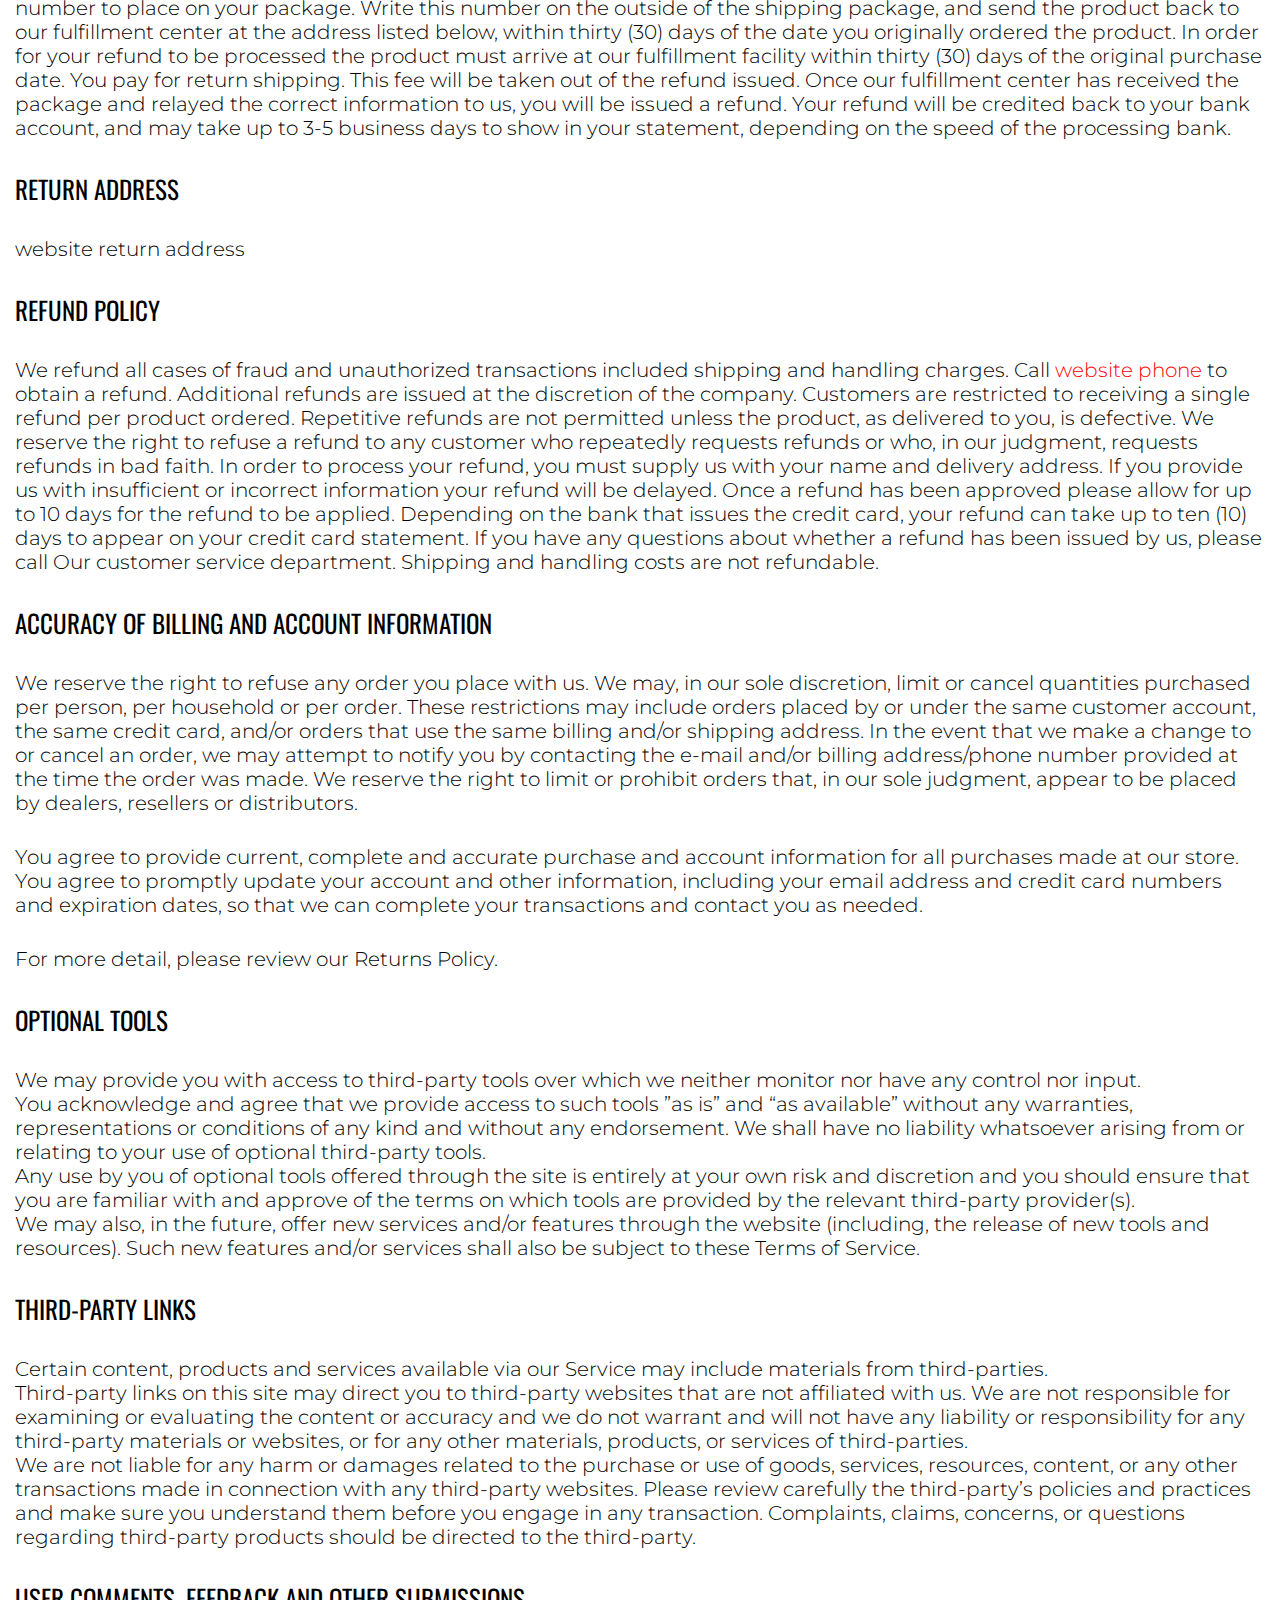
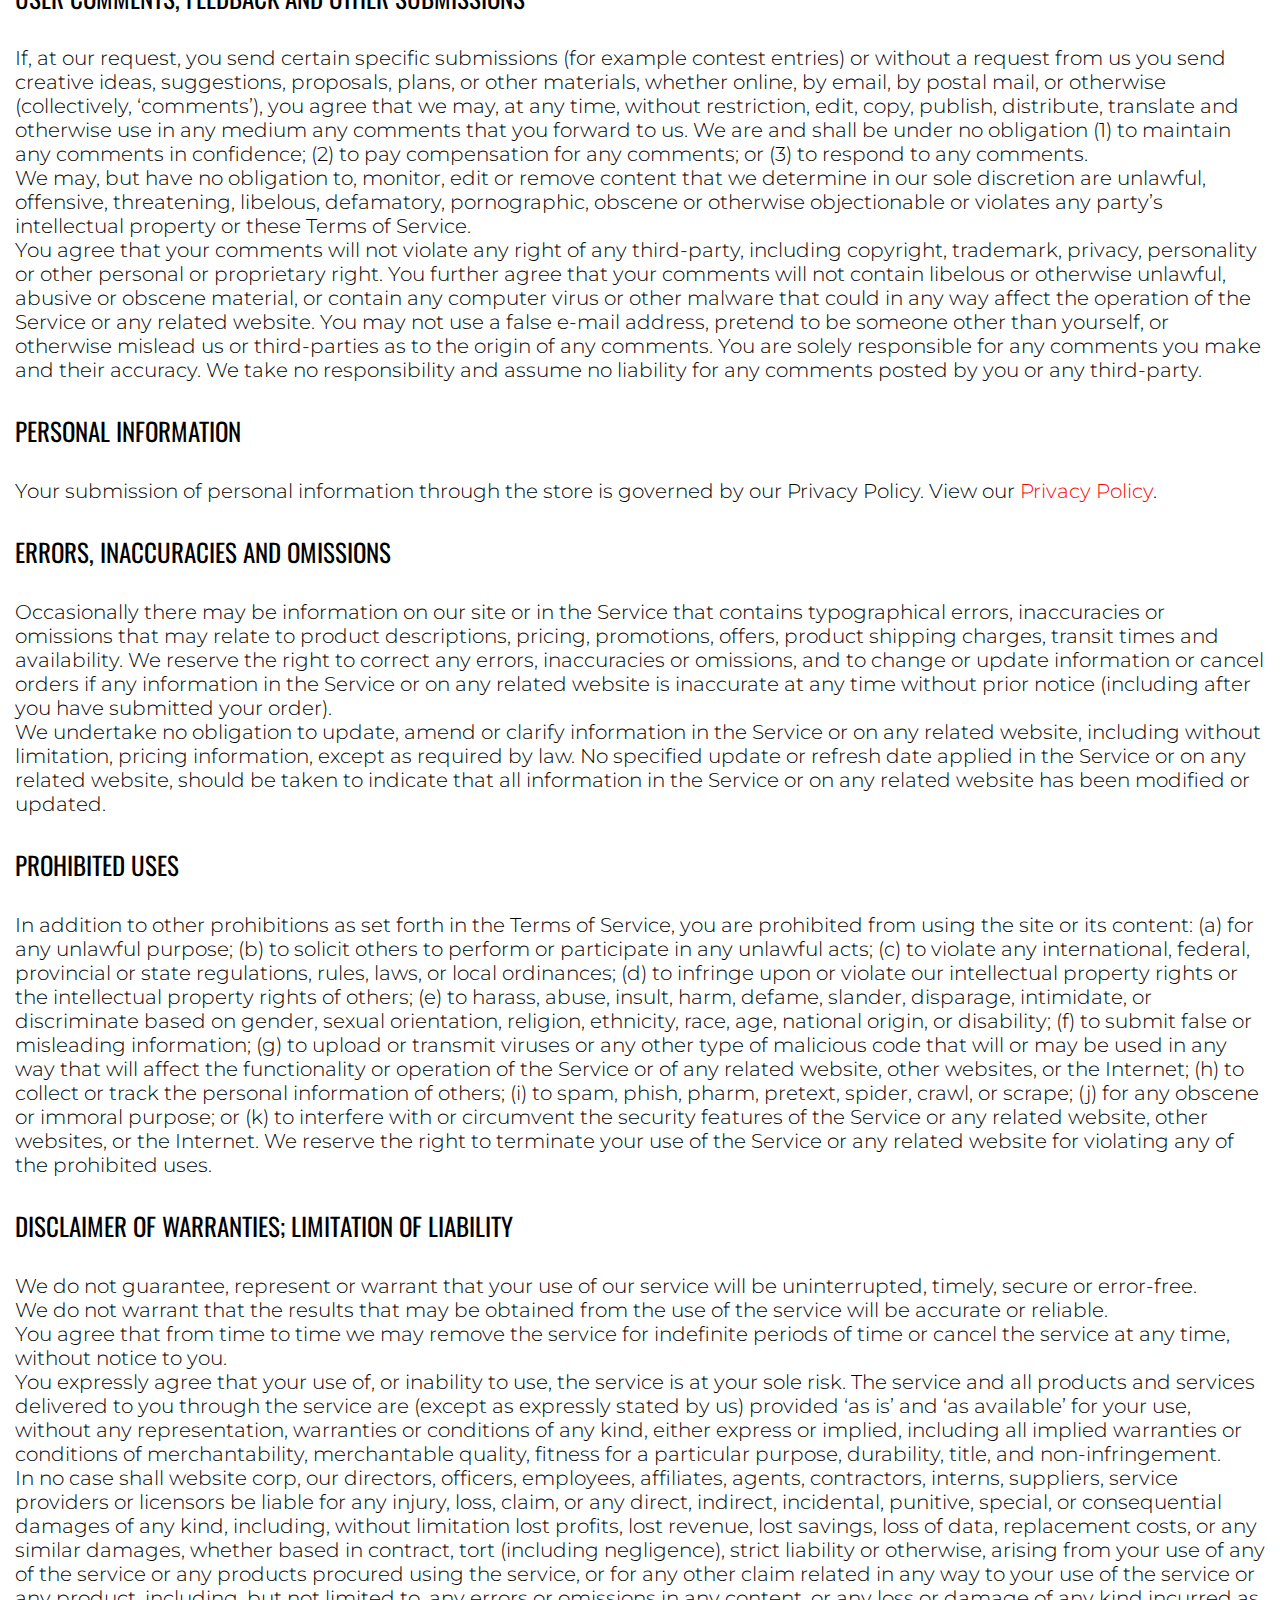
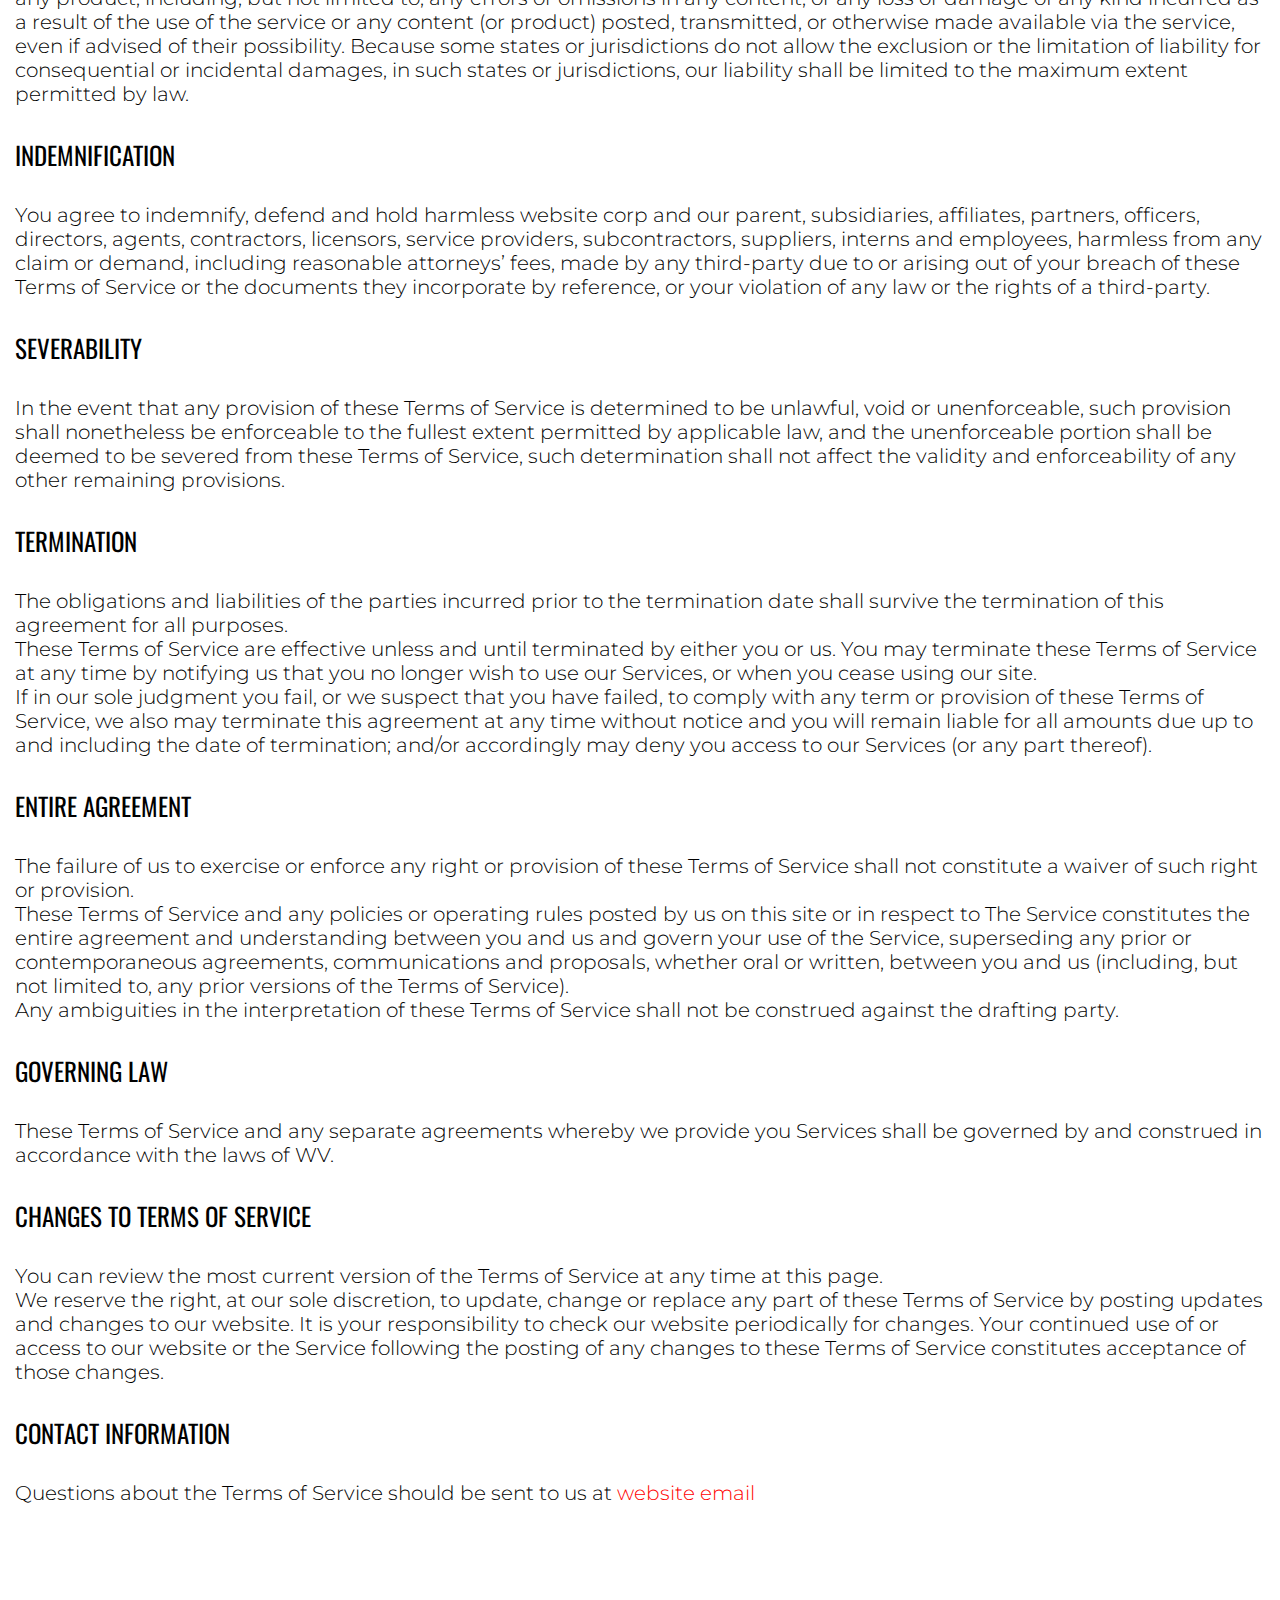
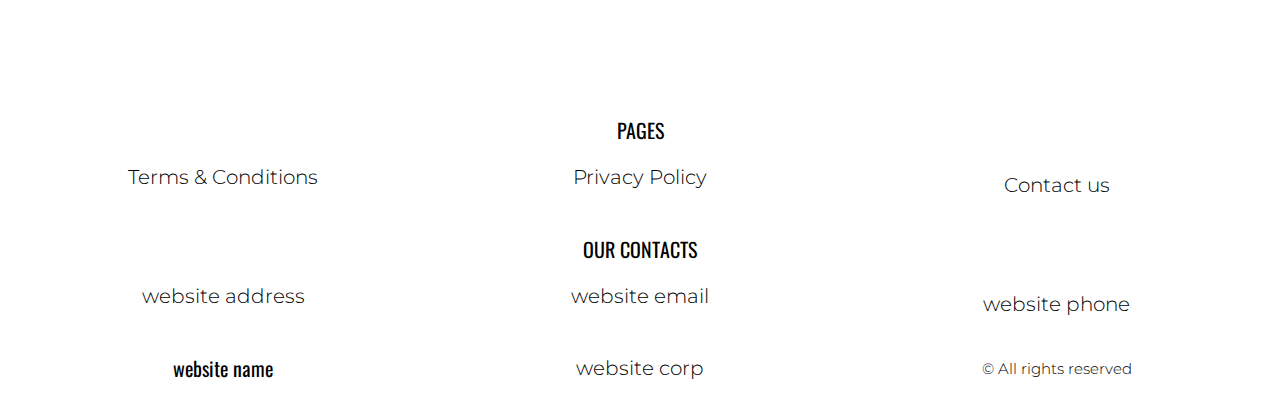
<file: terms.html>
<!DOCTYPE html>
<html lang="en">

<head>
    <meta charset="UTF-8">
    <meta http-equiv="X-UA-Compatible" content="IE=edge">
    <meta name="viewport" content="width=device-width, initial-scale=1.0">
    <link rel="stylesheet" href="./css/style.css">
    <title>(site_name)</title>
</head>

<body>
  <div class="header__wrapper">
    <div class="container">


      <header class="header">
        <div class="header__top">
          <div class="header__btn-block">
            <a href="./index.html" class="header__logo logo js_website-name"></a>
            <button class="header__btn js_menu-btn">
              <span></span>
            </button>
            
          </div>
          <div class="header__social-links-box">
            <a href="" class="social-link social-link-email js_website-email"></a>
            <a href="" class="social-link social-link-phone js_website-phone"></a>
          </div>

          <nav class="nav js_menu">
          
            
         
            <ul class="nav__list">
              <li class="nav__item">
                <a href="./contact.html" class="nav__link">Contact us</a>
              </li>
              <li class="nav__item">
                <a href="./terms.html" class="nav__link">Terms & Conditions</a>
              </li>
              <li class="nav__item">
                <a href="./policy.html" class="nav__link">Privacy Policy</a>
              </li>
            </ul>
          </nav>

        </div>

      </header>

    </div>
  </div>


  <main class="main">
    <div class="text-section__wrapper">
 
      <section class="text-section">
        <div class="container">
          <h1 class="sub-title">Terms & Conditions</h1>
        <p class="text mb-0">
          <span class="bold">Shipping Prices</span>
        </p>
        <p class="text terms__text-sm-mb">
          <span class="bold js_website-add"></span>
          - $5.95
        </p>
        <p class="text mb-0">
          <span class="bold">Product Prices</span>
        </p>
        <p class="text mb-0">
          <span class="bold">1x smart watches</span> - $19.99
    
        </p>
        <p class="text mb-0">
          <span class="bold">2x smart watches</span> - $24.99
    
        </p>
        <p class="text mb-0">
          <span class="bold">3x smart watches</span> - $35.32
    
        </p>
        <p class="text mb-0">
          <span class="bold">4x smart watches</span> - $39.99
    
        </p>
        <p class="text mb-0">
          <span class="bold">5x smart watches</span> - $43.98
    
        </p>
        <p class="text mb-0">
          <span class="bold">6x smart watches</span> - $49.95
    
        </p>
        <p class="text mb-0">
          <span class="bold">7x smart watches</span> - $69.99
    
        </p>
        <p class="text mb-0">
          <span class="bold">8x smart watches</span> - $79.99
    
        </p>
        <p class="text mb-0">
          <span class="bold">9x smart watches</span> - $84.41
    
        </p>
        <p class="text mb-0">
          <span class="bold">10x smart watches</span> - $89.99
    
        </p>
        <p class="text mb-0">
          <span class="bold">11x smart watches</span> - $109.00
      
        </p>
        <p class="text terms__text-sm-mb">
          <span class="bold">12x smart watches</span> - $119.00
      
        </p>

        <p class="text terms__text--mb">
          You will see a charge from <span class="js_website-desc"></span> on your bank
          statement. Our Customer Service department reserves the right to
          offer promo codes for varied price points.
        </p>
        <p class="text bold">Member User Agreement</p>
        <p class="text">
          By placing an order through this website, you agree to the terms and
          conditions set for the below. Please read through these terms
          carefully before placing your order and print a copy for future
          reference. Please also read our Privacy Policy regarding personal
          information provided by you, which is incorporated herein by
          reference.
        </p>
        <p class="text">
          This website is operated by <span class="js_website-corp"></span>. Throughout the
          site, the terms “we”, “us” and “our” refer to <span class="js_website-corp"></span>. <span class="js_website-corp"></span> offers this
          website, including all information, tools and services available
          from this site to you, the user, conditioned upon your acceptance of
          all terms, conditions, policies and notices stated here.
        </p>
        <p class="text bold">General Conditions</p>
        <p class="text">
          We reserve the right to refuse service to anyone for any reason at
          any time.<br />

          You understand that your content (not including credit card
          information), may be transferred unencrypted and involve (a)
          transmissions over various networks; and (b) changes to conform and
          adapt to technical requirements of connecting networks or devices.
          Credit card information is always encrypted during transfer over
          networks.
          <br />

          You agree not to reproduce, duplicate, copy, sell, resell or exploit
          any portion of the Service, use of the Service, or access to the
          Service or any contact on the website through which the service is
          provided, without express written permission by us.
          <br />

          The headings used in this agreement are included for convenience
          only and will not limit or otherwise affect these Terms.
        </p>
        <p class="text bold">
          Accuracy, Completeness and Timeliness of Information
        </p>
        <p class="text">
          We are not responsible if information made available on this site is
          not accurate, complete or current. The material on this site is
          provided for general information only and should not be relied upon
          or used as the sole basis for making decisions without consulting
          primary, more accurate, more complete or more timely sources of
          information. Any reliance on the material on this site is at your
          own risk.
          <br />

          This site may contain certain historical information. Historical
          information, necessarily, is not current and is provided for your
          reference only. We reserve the right to modify the contents of this
          site at any time, but we have no obligation to update any
          information on our site. You agree that it is your responsibility to
          monitor changes to our site.
        </p>
        <p class="text bold">
          Modifications to the Service and Prices
        </p>
        <p class="text">
          Prices for our products are subject to change without notice.<br />
          We reserve the right at any time to modify or discontinue the
          Service (or any part or content thereof) without notice at any
          time.<br />
          We shall not be liable to you or to any third-party for any
          modification, price change, suspension or discontinuance of the
          Service.
        </p>
        <p class="text bold">Products or Services (If Applicable)</p>
        <p class="text">
          Certain products or services may be available exclusively online
          through the website. These products or services may have limited
          quantities and are subject to return or exchange only according to
          our Return Policy.<br />
          We have made every effort to display as accurately as possible the
          colors and images of our products that appear at the store. We
          cannot guarantee that your computer monitor’s display of any color
          will be accurate.<br />
          We reserve the right, but are not obligated, to limit the sales of
          our products or Services to any person, geographic region or
          jurisdiction. We may exercise this right on a case-by-case basis. We
          reserve the right to limit the quantities of any products or
          services that we offer. All descriptions of products or product
          pricing are subject to change at anytime without notice, at the sole
          discretion of us. We reserve the right to discontinue any product at
          any time. Any offer for any product or service made on this site is
          void where prohibited.<br />
          We do not warrant that the quality of any products, services,
          information, or other material purchased or obtained by you will
          meet your expectations, or that any errors in the Service will be
          corrected.
        </p>
        <p class="text bold">Shipping Terms</p>
        <p class="text">
          Orders are generally shipped within 2 business days (Monday through
          Friday) using USPS standard mail service. Shipping time is estimated
          to be 3-5 business days. Please be advised that shipments are not
          sent on Saturdays, Sundays, or any Holidays. We
          do not guarantee specific arrival dates or times.
        </p>
        <p class="text bold">Credit Card Descriptor</p>
        <p class="text">
          By ordering Products from us, You authorize us to charge your credit
          card accordingly. Please be aware that the descriptor (or subject
          line) that appears on your credit card statement will appear as
          <i class="js_website-desc"></i>. If You have any questions about the
          descriptor on Your credit card statement, please contact our
          customer service department.
        </p>
        <p class="text bold">Return Policy</p>
        <p class="text">
          In order to obtain your refund, contact customer service by phone
          and obtain an RMA (Return Merchandise Authorization) number to place
          on your package. Write this number on the outside of the shipping
          package, and send the product back to our fulfillment center at the
          address listed below, within thirty (30) days of the date you
          originally ordered the product. In order for your refund to be
          processed the product must arrive at our fulfillment facility within
          thirty (30) days of the original purchase date. You pay for return
          shipping. This fee will be taken out of the refund issued. Once our
          fulfillment center has received the package and relayed the correct
          information to us, you will be issued a refund. Your refund will be
          credited back to your bank account, and may take up to 3-5 business
          days to show in your statement, depending on the speed of the
          processing bank.
        </p>
        <p class="text bold">Return Address</p>
        <p class="text js_website-return-address"></p>
        <p class="text bold">Refund Policy</p>
        <p class="text">
          We refund all cases of fraud and unauthorized transactions included
          shipping and handling charges. Call <a href="" class="link js_website-phone"></a> to obtain a refund.
          Additional refunds are issued at the discretion of the company.
          Customers are restricted to receiving a single refund per product
          ordered. Repetitive refunds are not permitted unless the product, as
          delivered to you, is defective. We reserve the right to refuse a
          refund to any customer who repeatedly requests refunds or who, in
          our judgment, requests refunds in bad faith. In order to process
          your refund, you must supply us with your name and delivery address.
          If you provide us with insufficient or incorrect information your
          refund will be delayed. Once a refund has been approved please allow
          for up to 10 days for the refund to be applied. Depending on the
          bank that issues the credit card, your refund can take up to ten
          (10) days to appear on your credit card statement. If you have any
          questions about whether a refund has been issued by us, please call
          Our customer service department. Shipping and handling costs are not
          refundable.
        </p>
        <p class="text bold">
          Accuracy of Billing and Account Information
        </p>
        <p class="text">
          We reserve the right to refuse any order you place with us. We may,
          in our sole discretion, limit or cancel quantities purchased per
          person, per household or per order. These restrictions may include
          orders placed by or under the same customer account, the same credit
          card, and/or orders that use the same billing and/or shipping
          address. In the event that we make a change to or cancel an order,
          we may attempt to notify you by contacting the e-mail and/or billing
          address/phone number provided at the time the order was made. We
          reserve the right to limit or prohibit orders that, in our sole
          judgment, appear to be placed by dealers, resellers or distributors.
        </p>
        <p class="text">
          You agree to provide current, complete and accurate purchase and
          account information for all purchases made at our store. You agree
          to promptly update your account and other information, including
          your email address and credit card numbers and expiration dates, so
          that we can complete your transactions and contact you as needed.
        </p>
        <p class="text">For more detail, please review our Returns Policy.</p>
        <p class="text bold">Optional Tools</p>
        <p class="text">
          We may provide you with access to third-party tools over which we
          neither monitor nor have any control nor input.<br />
          You acknowledge and agree that we provide access to such tools ”as
          is” and “as available” without any warranties, representations or
          conditions of any kind and without any endorsement. We shall have no
          liability whatsoever arising from or relating to your use of
          optional third-party tools.<br />
          Any use by you of optional tools offered through the site is
          entirely at your own risk and discretion and you should ensure that
          you are familiar with and approve of the terms on which tools are
          provided by the relevant third-party provider(s).<br />
          We may also, in the future, offer new services and/or features
          through the website (including, the release of new tools and
          resources). Such new features and/or services shall also be subject
          to these Terms of Service.
        </p>
        <p class="text bold">Third-party Links</p>
        <p class="text">
          Certain content, products and services available via our Service may
          include materials from third-parties.<br />
          Third-party links on this site may direct you to third-party
          websites that are not affiliated with us. We are not responsible for
          examining or evaluating the content or accuracy and we do not
          warrant and will not have any liability or responsibility for any
          third-party materials or websites, or for any other materials,
          products, or services of third-parties.<br />
          We are not liable for any harm or damages related to the purchase or
          use of goods, services, resources, content, or any other
          transactions made in connection with any third-party websites.
          Please review carefully the third-party’s policies and practices and
          make sure you understand them before you engage in any transaction.
          Complaints, claims, concerns, or questions regarding third-party
          products should be directed to the third-party.
        </p>
        <p class="text bold">
          User Comments, Feedback and Other Submissions
        </p>
        <p class="text">
          If, at our request, you send certain specific submissions (for
          example contest entries) or without a request from us you send
          creative ideas, suggestions, proposals, plans, or other materials,
          whether online, by email, by postal mail, or otherwise
          (collectively, ‘comments’), you agree that we may, at any time,
          without restriction, edit, copy, publish, distribute, translate and
          otherwise use in any medium any comments that you forward to us. We
          are and shall be under no obligation (1) to maintain any comments in
          confidence; (2) to pay compensation for any comments; or (3) to
          respond to any comments.<br />
          We may, but have no obligation to, monitor, edit or remove content
          that we determine in our sole discretion are unlawful, offensive,
          threatening, libelous, defamatory, pornographic, obscene or
          otherwise objectionable or violates any party’s intellectual
          property or these Terms of Service.<br />
          You agree that your comments will not violate any right of any
          third-party, including copyright, trademark, privacy, personality or
          other personal or proprietary right. You further agree that your
          comments will not contain libelous or otherwise unlawful, abusive or
          obscene material, or contain any computer virus or other malware
          that could in any way affect the operation of the Service or any
          related website. You may not use a false e-mail address, pretend to
          be someone other than yourself, or otherwise mislead us or
          third-parties as to the origin of any comments. You are solely
          responsible for any comments you make and their accuracy. We take no
          responsibility and assume no liability for any comments posted by
          you or any third-party.
        </p>
        <p class="text bold">Personal Information</p>
        <p class="text">
          Your submission of personal information through the store is
          governed by our Privacy Policy. View our <a href="./privacy.html" class="link">Privacy Policy</a>.
        </p>
        <p class="text bold">Errors, Inaccuracies and Omissions</p>
        <p class="text">
          Occasionally there may be information on our site or in the Service
          that contains typographical errors, inaccuracies or omissions that
          may relate to product descriptions, pricing, promotions, offers,
          product shipping charges, transit times and availability. We reserve
          the right to correct any errors, inaccuracies or omissions, and to
          change or update information or cancel orders if any information in
          the Service or on any related website is inaccurate at any time
          without prior notice (including after you have submitted your
          order).<br />
          We undertake no obligation to update, amend or clarify information
          in the Service or on any related website, including without
          limitation, pricing information, except as required by law. No
          specified update or refresh date applied in the Service or on any
          related website, should be taken to indicate that all information in
          the Service or on any related website has been modified or updated.
        </p>
        <p class="text bold">Prohibited Uses</p>
        <p class="text">
          In addition to other prohibitions as set forth in the Terms of
          Service, you are prohibited from using the site or its content: (a)
          for any unlawful purpose; (b) to solicit others to perform or
          participate in any unlawful acts; (c) to violate any international,
          federal, provincial or state regulations, rules, laws, or local
          ordinances; (d) to infringe upon or violate our intellectual
          property rights or the intellectual property rights of others; (e)
          to harass, abuse, insult, harm, defame, slander, disparage,
          intimidate, or discriminate based on gender, sexual orientation,
          religion, ethnicity, race, age, national origin, or disability; (f)
          to submit false or misleading information; (g) to upload or transmit
          viruses or any other type of malicious code that will or may be used
          in any way that will affect the functionality or operation of the
          Service or of any related website, other websites, or the Internet;
          (h) to collect or track the personal information of others; (i) to
          spam, phish, pharm, pretext, spider, crawl, or scrape; (j) for any
          obscene or immoral purpose; or (k) to interfere with or circumvent
          the security features of the Service or any related website, other
          websites, or the Internet. We reserve the right to terminate your
          use of the Service or any related website for violating any of the
          prohibited uses.
        </p>
        <p class="text bold">
          Disclaimer of Warranties; Limitation of Liability
        </p>
        <p class="text">
          We do not guarantee, represent or warrant that your use of our
          service will be uninterrupted, timely, secure or error-free.<br />
          We do not warrant that the results that may be obtained from the use
          of the service will be accurate or reliable.<br />
          You agree that from time to time we may remove the service for
          indefinite periods of time or cancel the service at any time,
          without notice to you.<br />
          You expressly agree that your use of, or inability to use, the
          service is at your sole risk. The service and all products and
          services delivered to you through the service are (except as
          expressly stated by us) provided ‘as is’ and ‘as available’ for your
          use, without any representation, warranties or conditions of any
          kind, either express or implied, including all implied warranties or
          conditions of merchantability, merchantable quality, fitness for a
          particular purpose, durability, title, and non-infringement.<br />
          In no case shall <span class="js_website-corp"></span>, our directors, officers,
          employees, affiliates, agents, contractors, interns, suppliers,
          service providers or licensors be liable for any injury, loss,
          claim, or any direct, indirect, incidental, punitive, special, or
          consequential damages of any kind, including, without limitation
          lost profits, lost revenue, lost savings, loss of data, replacement
          costs, or any similar damages, whether based in contract, tort
          (including negligence), strict liability or otherwise, arising from
          your use of any of the service or any products procured using the
          service, or for any other claim related in any way to your use of
          the service or any product, including, but not limited to, any
          errors or omissions in any content, or any loss or damage of any
          kind incurred as a result of the use of the service or any content
          (or product) posted, transmitted, or otherwise made available via
          the service, even if advised of their possibility. Because some
          states or jurisdictions do not allow the exclusion or the limitation
          of liability for consequential or incidental damages, in such states
          or jurisdictions, our liability shall be limited to the maximum
          extent permitted by law.
        </p>
        <p class="text bold">Indemnification</p>
        <p class="text">
          You agree to indemnify, defend and hold harmless <span class="js_website-corp"></span> and our parent, subsidiaries, affiliates, partners,
          officers, directors, agents, contractors, licensors, service
          providers, subcontractors, suppliers, interns and employees,
          harmless from any claim or demand, including reasonable attorneys’
          fees, made by any third-party due to or arising out of your breach
          of these Terms of Service or the documents they incorporate by
          reference, or your violation of any law or the rights of a
          third-party.
        </p>
        <p class="text bold">Severability</p>
        <p class="text">
          In the event that any provision of these Terms of Service is
          determined to be unlawful, void or unenforceable, such provision
          shall nonetheless be enforceable to the fullest extent permitted by
          applicable law, and the unenforceable portion shall be deemed to be
          severed from these Terms of Service, such determination shall not
          affect the validity and enforceability of any other remaining
          provisions.
        </p>
        <p class="text bold">Termination</p>
        <p class="text">
          The obligations and liabilities of the parties incurred prior to the
          termination date shall survive the termination of this agreement for
          all purposes.<br />
          These Terms of Service are effective unless and until terminated by
          either you or us. You may terminate these Terms of Service at any
          time by notifying us that you no longer wish to use our Services, or
          when you cease using our site.<br />
          If in our sole judgment you fail, or we suspect that you have
          failed, to comply with any term or provision of these Terms of
          Service, we also may terminate this agreement at any time without
          notice and you will remain liable for all amounts due up to and
          including the date of termination; and/or accordingly may deny you
          access to our Services (or any part thereof).
        </p>
        <p class="text bold">Entire Agreement</p>
        <p class="text">
          The failure of us to exercise or enforce any right or provision of
          these Terms of Service shall not constitute a waiver of such right
          or provision.<br />
          These Terms of Service and any policies or operating rules posted by
          us on this site or in respect to The Service constitutes the entire
          agreement and understanding between you and us and govern your use
          of the Service, superseding any prior or contemporaneous agreements,
          communications and proposals, whether oral or written, between you
          and us (including, but not limited to, any prior versions of the
          Terms of Service).<br />
          Any ambiguities in the interpretation of these Terms of Service
          shall not be construed against the drafting party.
        </p>
        <p class="text bold">Governing Law</p>
        <p class="text">
          These Terms of Service and any separate agreements whereby we
          provide you Services shall be governed by and construed in
          accordance with the laws of WV.
        </p>
        <p class="text bold">Changes to Terms of Service</p>
        <p class="text">
          You can review the most current version of the Terms of Service at
          any time at this page.<br />
          We reserve the right, at our sole discretion, to update, change or
          replace any part of these Terms of Service by posting updates and
          changes to our website. It is your responsibility to check our
          website periodically for changes. Your continued use of or access to
          our website or the Service following the posting of any changes to
          these Terms of Service constitutes acceptance of those changes.
        </p>
        <p class="text bold">Contact Information</p>
        <p class="text">
          Questions about the Terms of Service should be sent to us at
          <a
            target="_blank"
            class="link js_website-email"
            href=""
            ></a>
        </p>
</div>
      </section>
    </div>
   </main>


   <div class="footer__wrapper">
    <div class="footer__sub-wrapper">
      <div class="container">
        <footer class="footer">
          <div class="footer__top">
  
            <div class="footer__block">
              <p class="footer__title">Pages</p>
              <ul class="footer__list">
                <li class="footer__item">
                  <a href="./terms.html" class="footer__link">Terms & Conditions</a>
                </li>
                <li class="footer__item">
                  <a href="./policy.html" class="footer__link">Privacy Policy</a>
                </li>
                <li class="footer__item">
                  <a href="./contact.html" class="footer__link">Contact us</a>
                </li>
               
                
              </ul>
            </div>

            <div class="footer__block">
              <p class="footer__title">Our Contacts</p>
              <ul class="footer__list">
                <li class="footer__item">
                  <span class="text text--mb js_website-address"></span>
                </li>
                <li class="footer__item">
                  <a href="" class="footer__link js_website-email"></a>
                </li>
                <li class="footer__item">
                  <a href="" class="footer__link js_website-phone"></a>
                </li>
              </ul>
            </div>
            <div class="footer__block footer__block--right">
                <a href="./index.html" class="footer__logo logo js_website-name"></a>
                <p class="text text--mb js_website-corp"></p>
                <span class="footer__span">© All rights reserved</span>
           
             
           
            </div>
  
          </div>
        
        </footer>
      </div>
    </div>
  
  </div>
  <script src="./js/menu.js"></script>
    <script src="./js/website-data.js"></script>
</body>

</html>
</file>
<file: css/style.css>
@import './libs/aos.css';
@import './utils/fonts.css';
@import './utils/vars.css';
@import './utils/utils.css';
@import './utils/header.css';
@import './utils/footer.css';
@import './hero.css';
@import './about.css';
@import './info.css';
@import './text-section.css';
@import './contact.css';
@import './buy.css';
</file>
